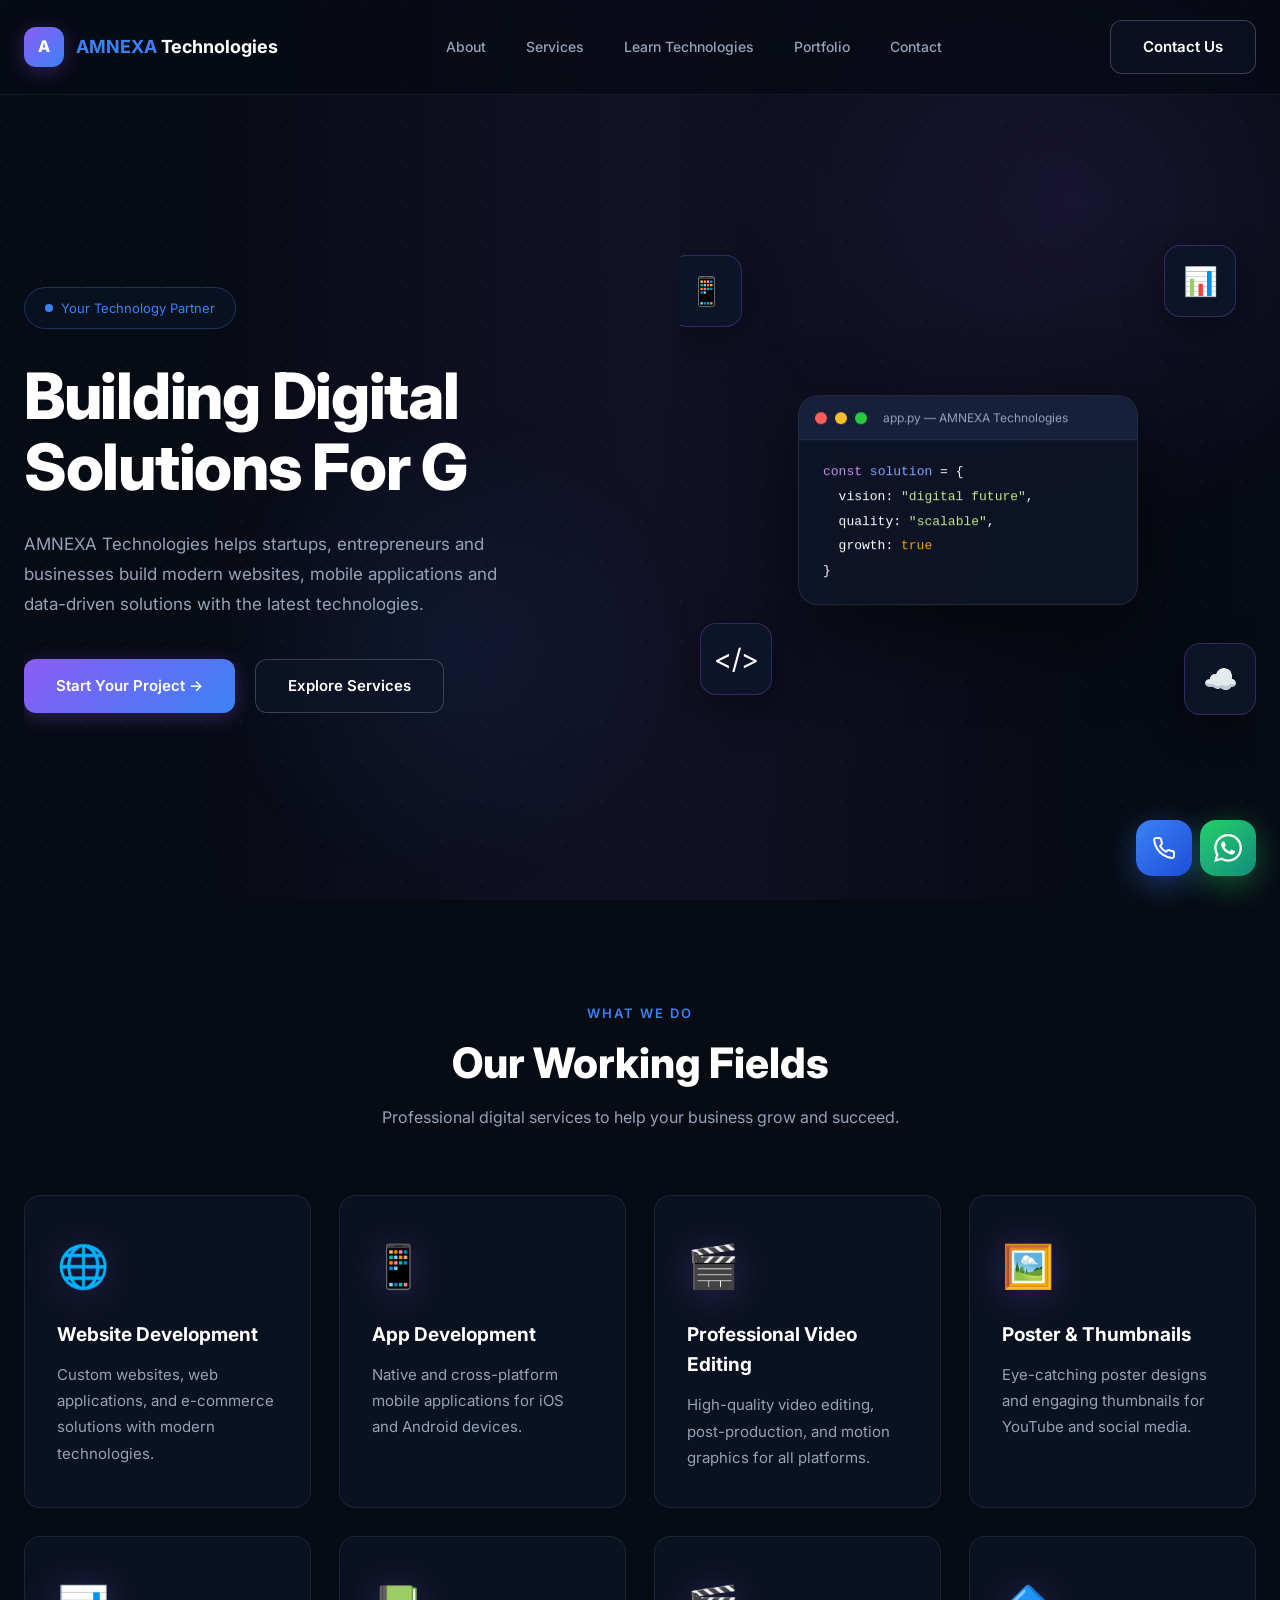
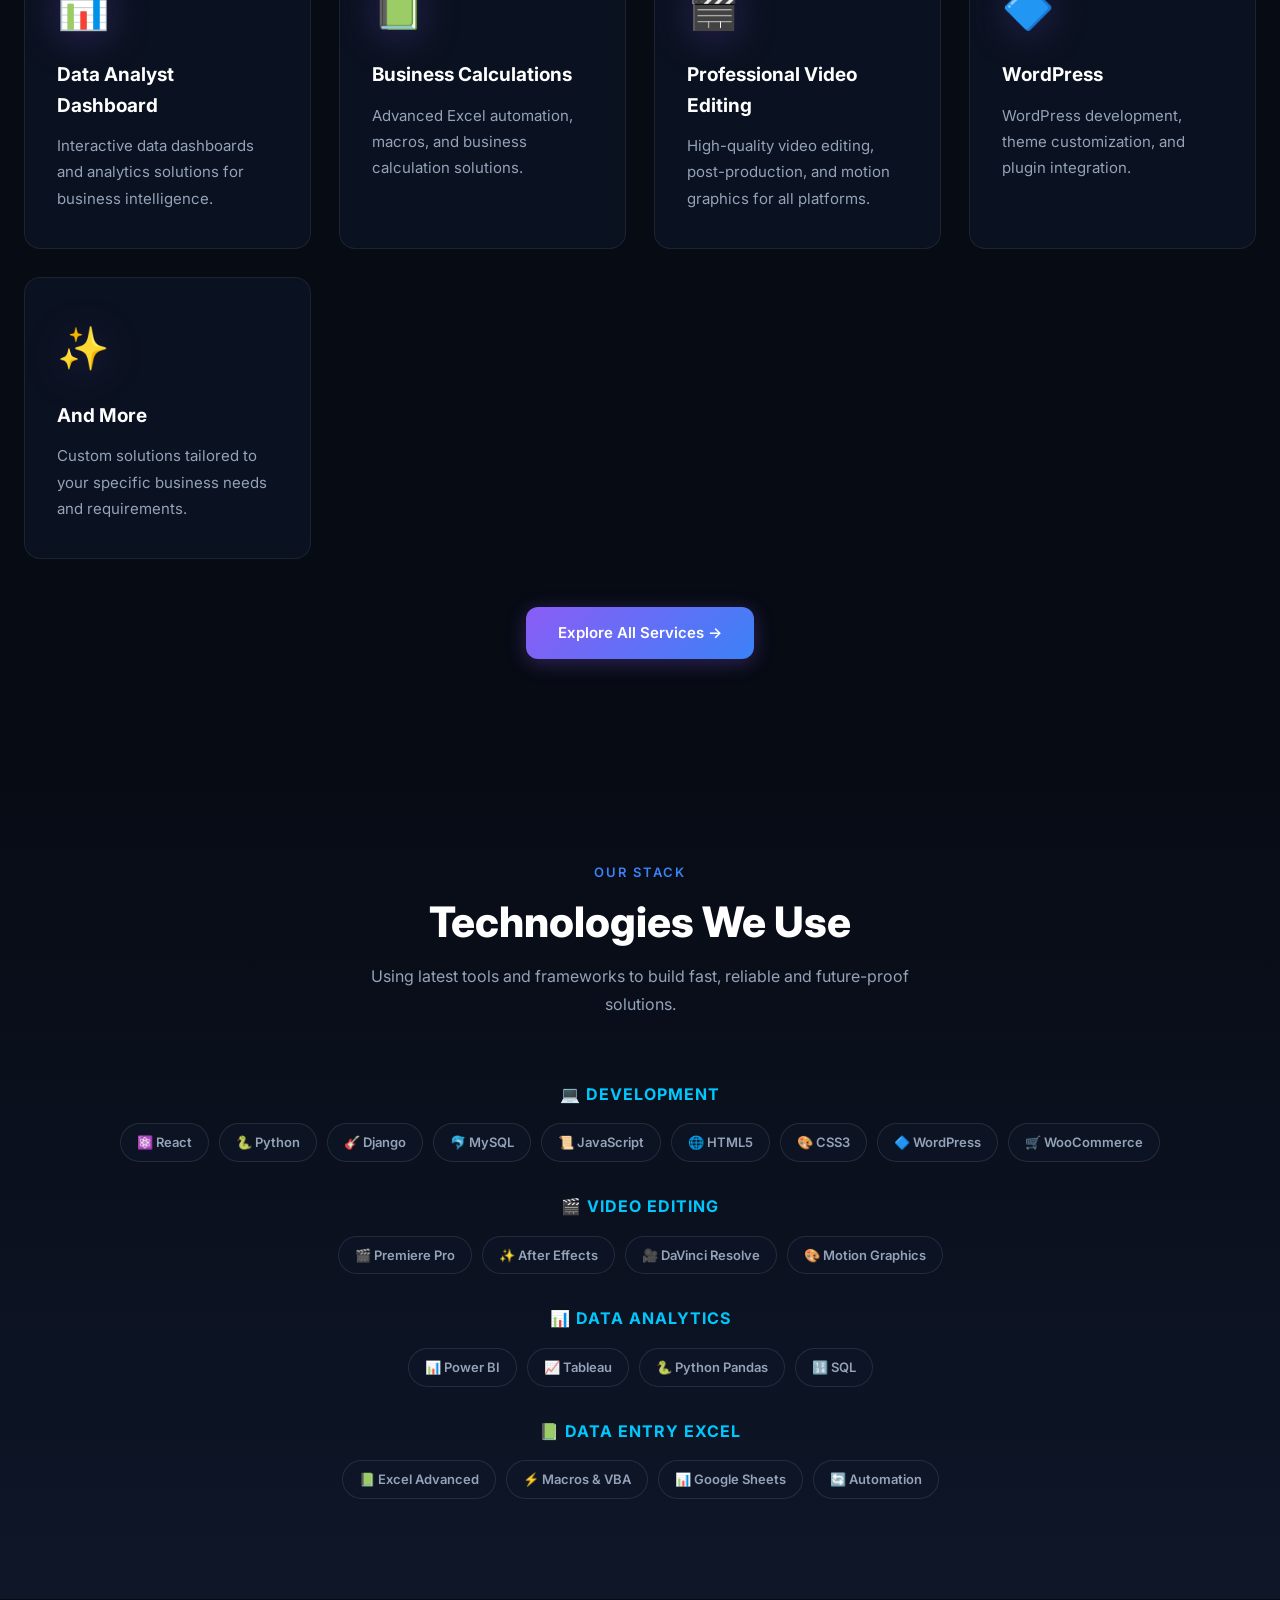
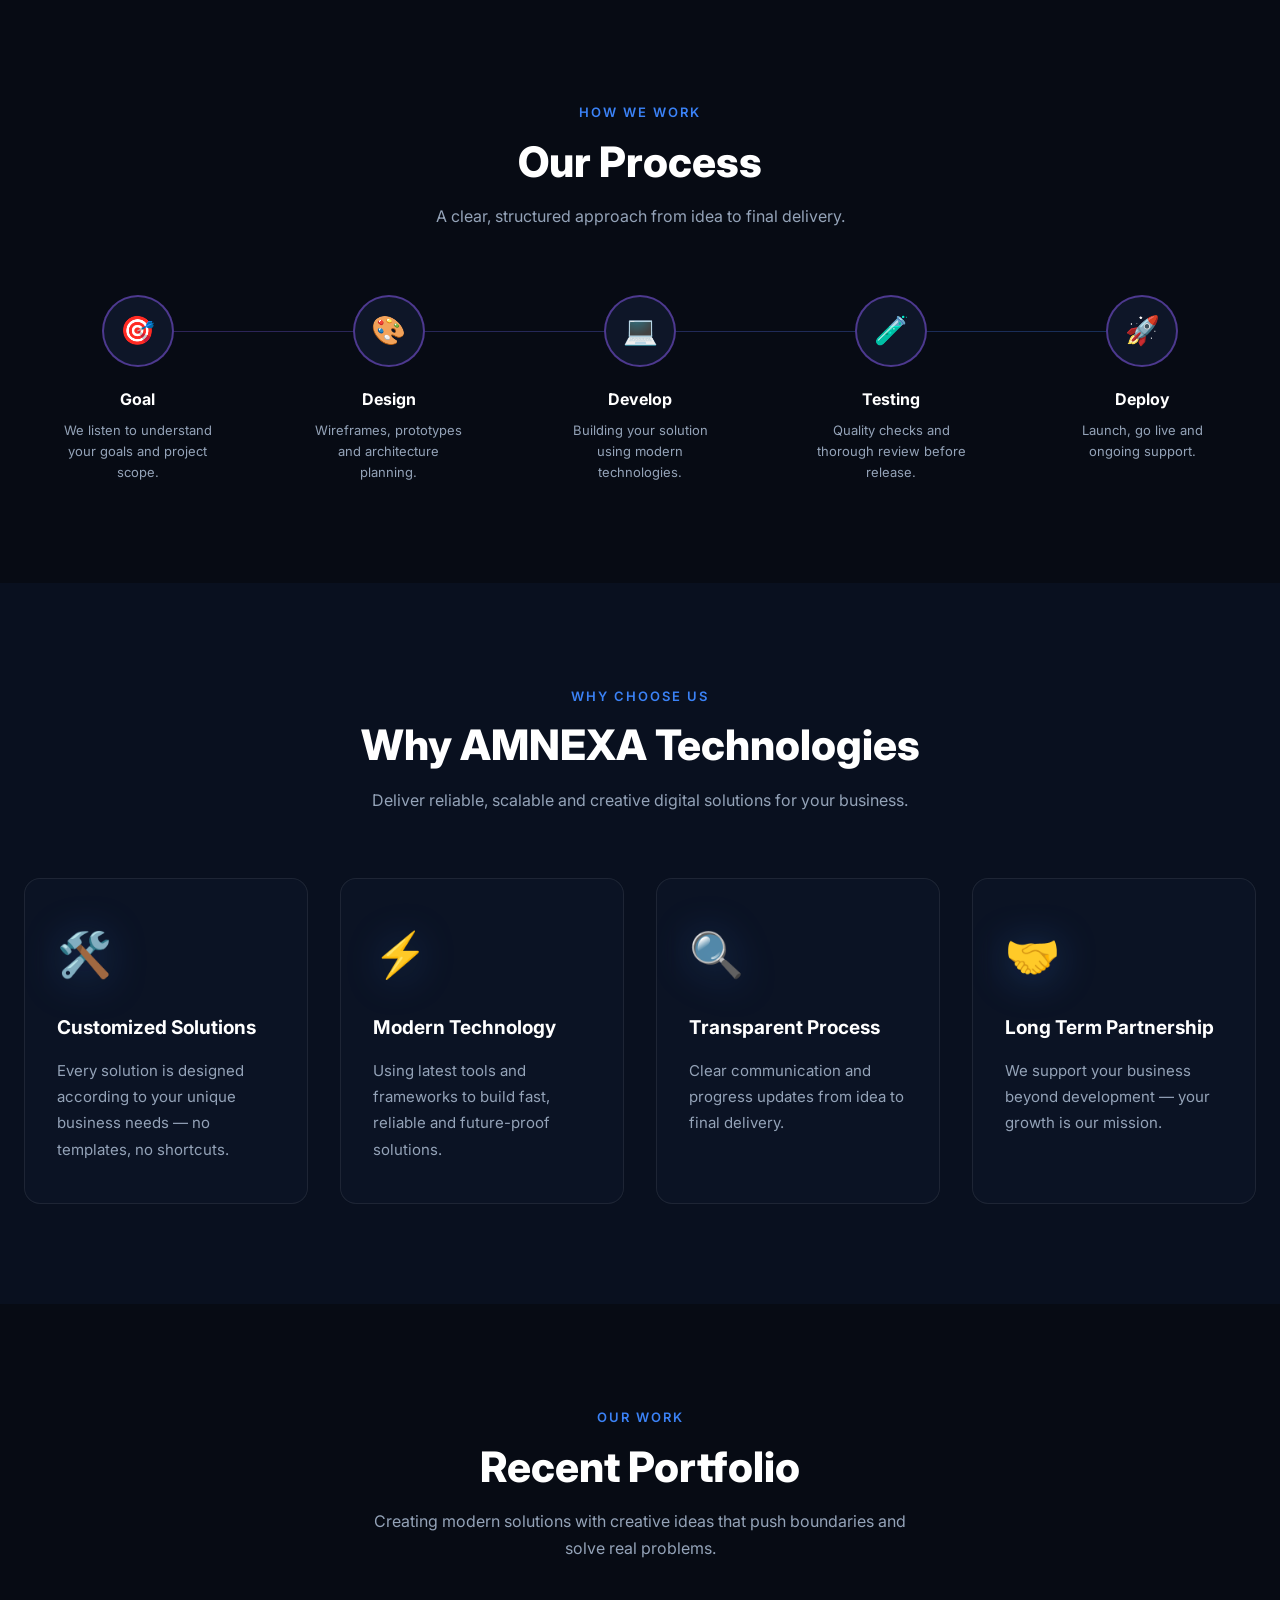
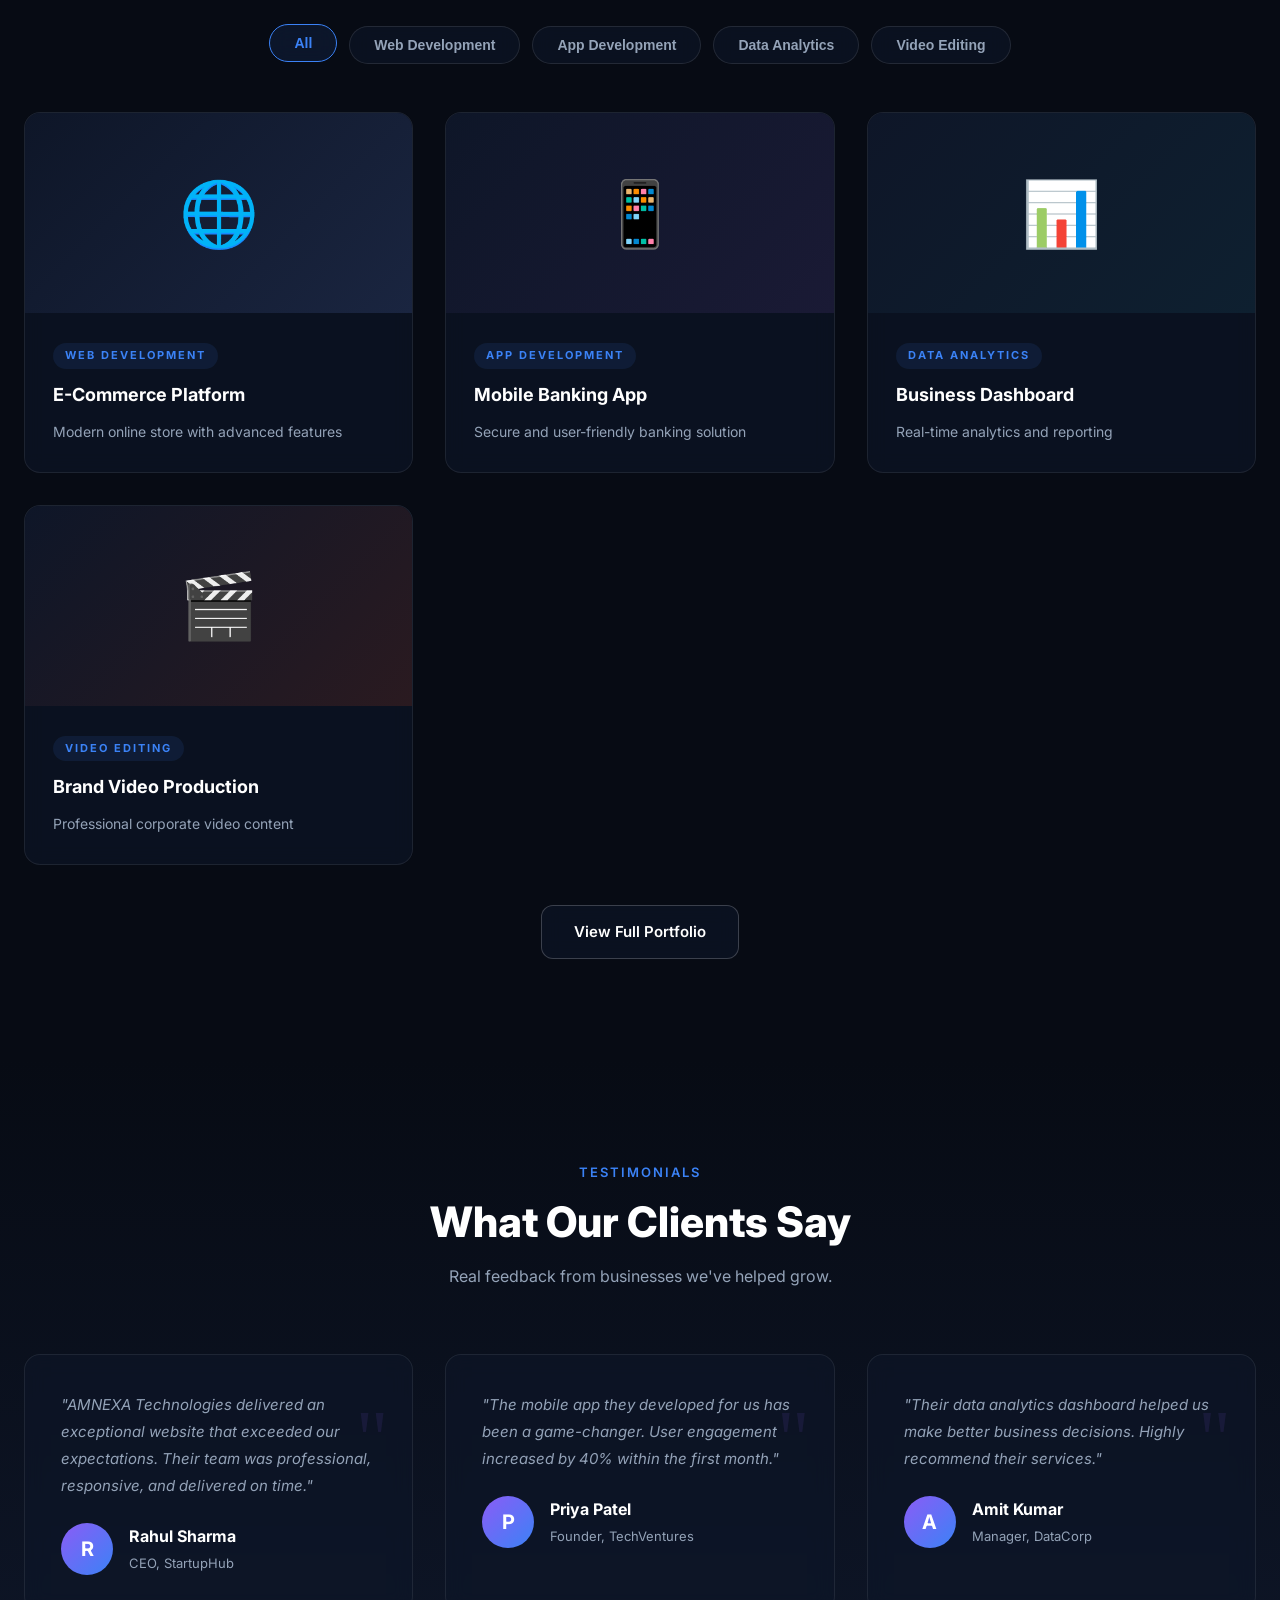
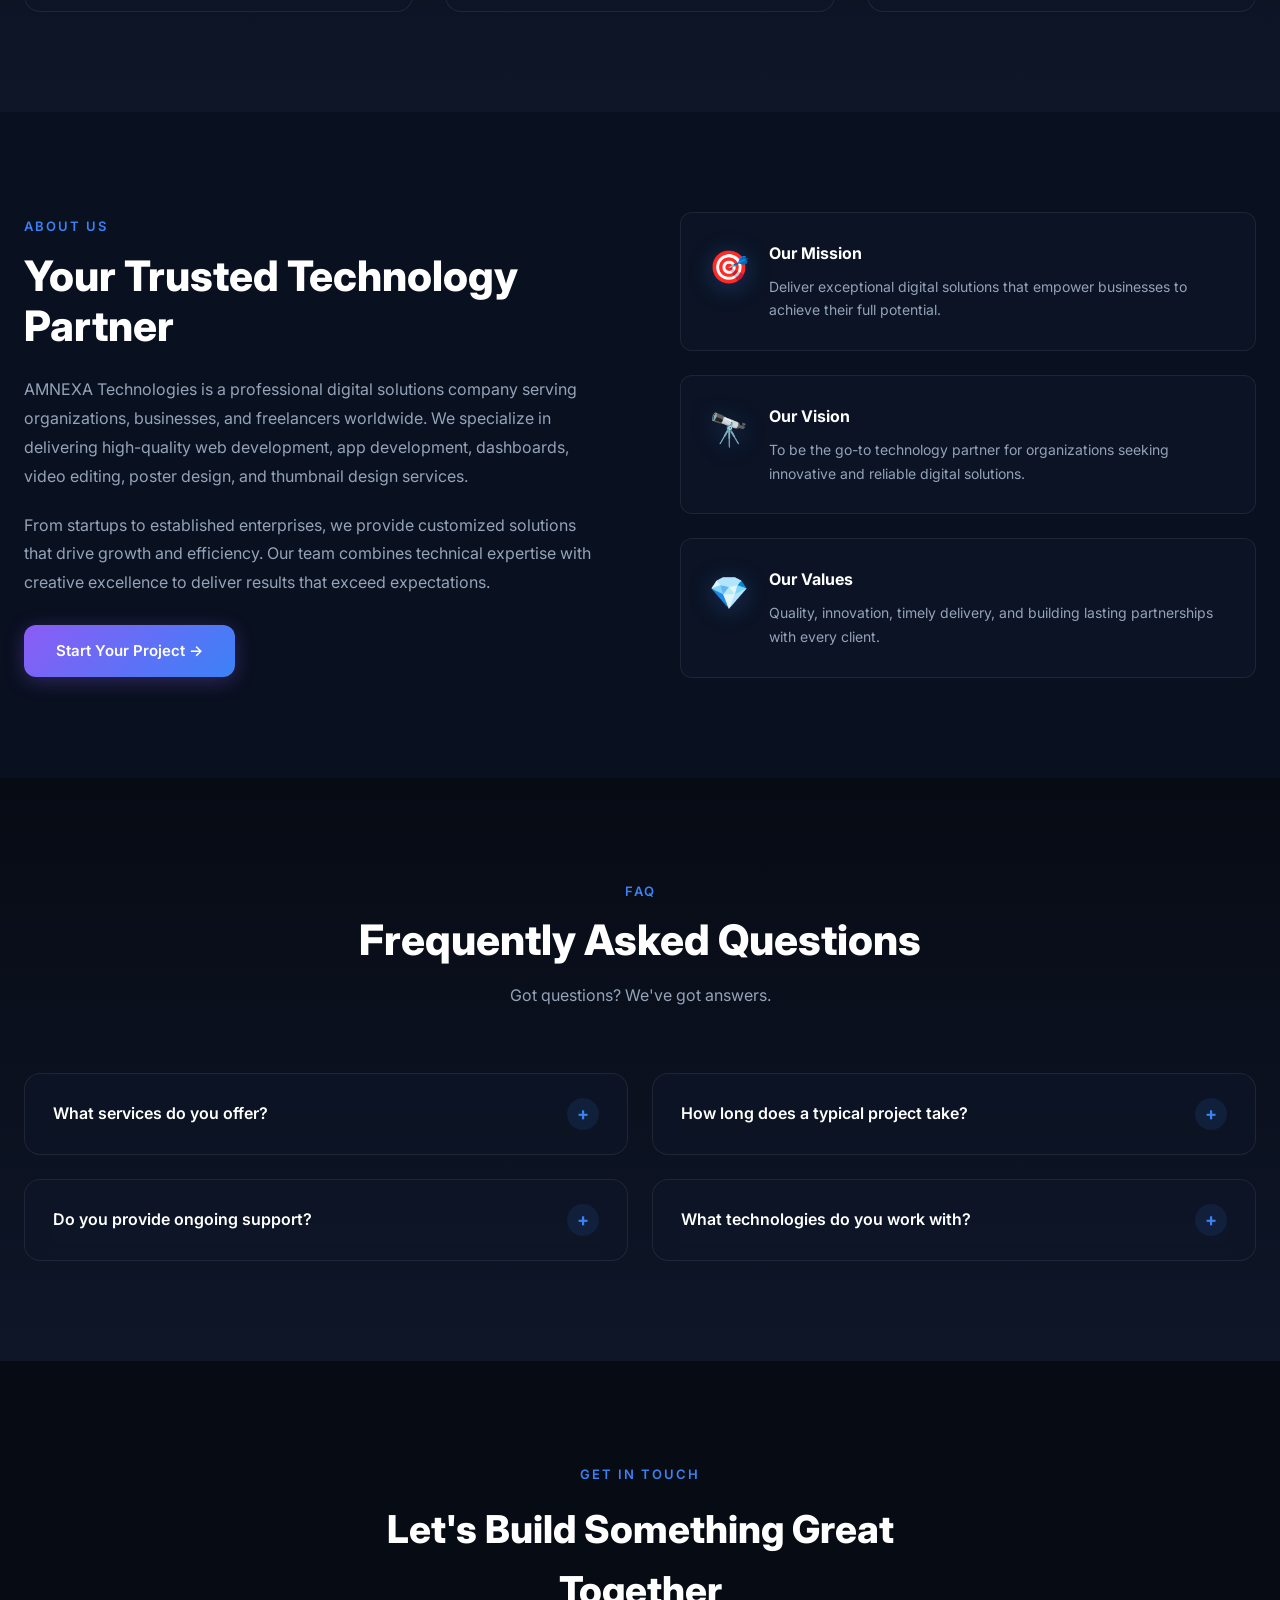
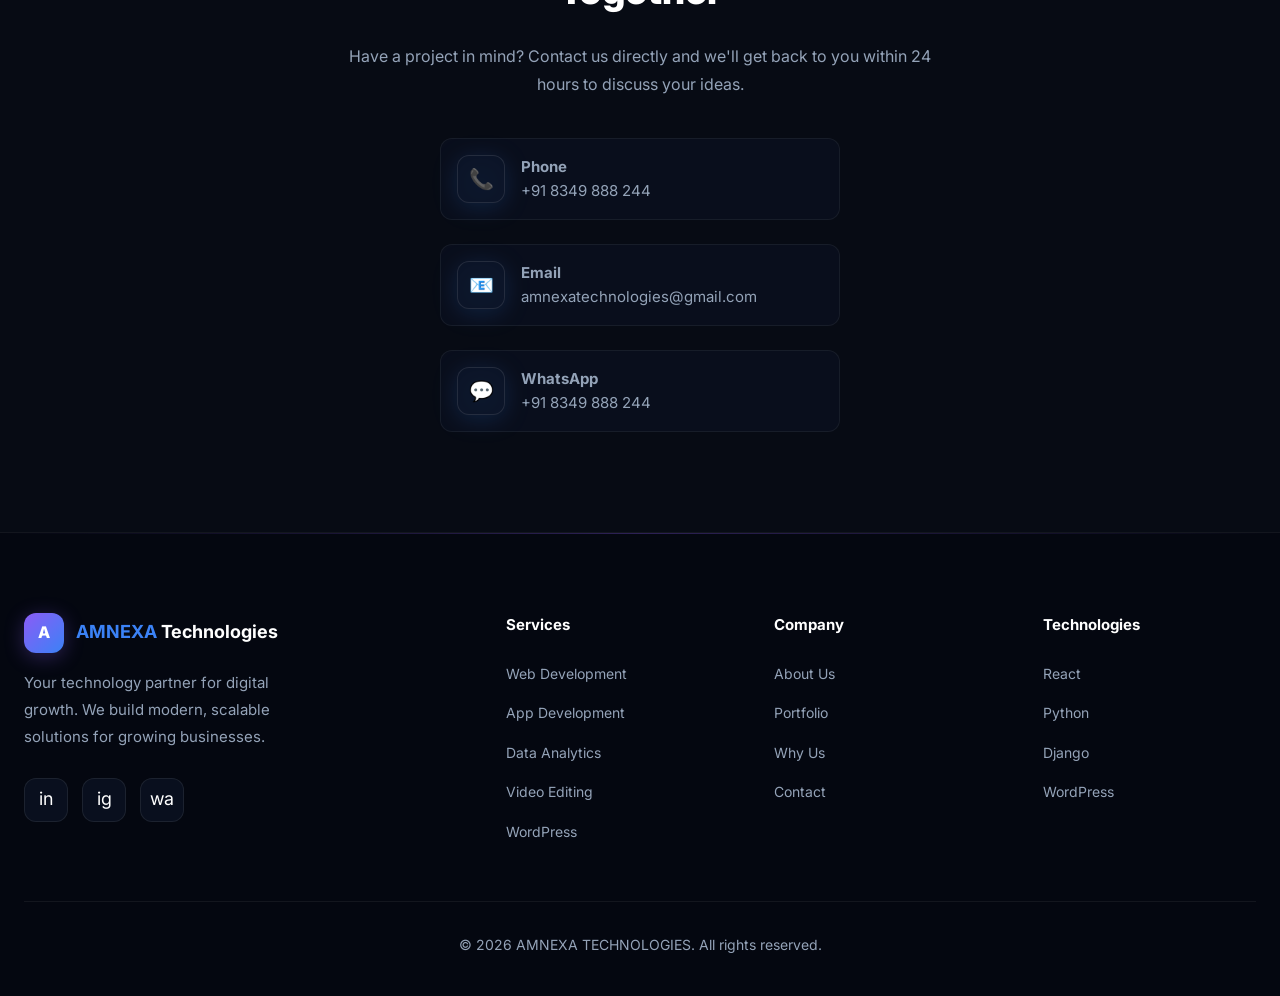
<file: index.html>
<!DOCTYPE html>
<html lang="en">
<head>
  <meta charset="UTF-8" />
  <meta name="viewport" content="width=device-width, initial-scale=1.0" />
  <title>AMNEXA Technologies - Your Digital Technology Partner</title>
  <meta name="description" content="AMNEXA Technologies — Your Digital Technology Partner. We build modern websites, mobile applications and data-driven solutions." />
  <meta name="keywords" content="web development, app development, Django, React, WordPress, video editing, data analytics, IT company, software development" />
  <meta name="robots" content="index, follow" />
  <meta name="author" content="AMNEXA Technologies" />
  <link rel="canonical" href="https://amnexatechnologies.in/" />

  <!-- Open Graph -->
  <meta property="og:title" content="AMNEXA Technologies - Your Digital Technology Partner" />
  <meta property="og:description" content="AMNEXA Technologies — Your Digital Technology Partner. We build modern websites, mobile applications and data-driven solutions." />
  <meta property="og:type" content="website" />
  <meta property="og:url" content="https://amnexatechnologies.in/" />
  <meta property="og:image" content="https://amnexatechnologies.in/static/img/og-image.jpg" />
  <meta property="og:site_name" content="AMNEXA Technologies" />

  <!-- Twitter Cards -->
  <meta name="twitter:card" content="summary_large_image" />
  <meta name="twitter:title" content="AMNEXA Technologies - Your Digital Technology Partner" />
  <meta name="twitter:description" content="AMNEXA Technologies — Your Digital Technology Partner. We build modern websites, mobile applications and data-driven solutions." />
  <meta name="twitter:image" content="https://amnexatechnologies.in/static/img/og-image.jpg" />

  <!-- JSON-LD Structured Data -->
  <script type="application/ld+json">
  {
    "@context": "https://schema.org",
    "@type": "Organization",
    "name": "AMNEXA Technologies",
    "url": "https://amnexatechnologies.in",
    "logo": "https://amnexatechnologies.in/static/img/logo.png",
    "description": "AMNEXA Technologies is a digital solutions provider specializing in web development, app development, video editing, poster design, and data analytics solutions.",
    "address": {
      "@type": "PostalAddress",
      "addressLocality": "Indore",
      "addressCountry": "IN"
    },
    "contactPoint": {
      "@type": "ContactPoint",
      "telephone": "+91-8349-888-244",
      "contactType": "customer service",
      "email": "amnexatechnologies@gmail.com"
    },
    "sameAs": [
      "https://wa.me/918349888244"
    ]
  }
  </script>

  <!-- Preconnect & Preload -->
  <link rel="preconnect" href="https://fonts.googleapis.com" />
  <link rel="preconnect" href="https://fonts.gstatic.com" crossorigin />
  <link rel="preconnect" href="https://unpkg.com" />
  <link rel="preload" href="https://fonts.googleapis.com/css2?family=Inter:wght@400;500;600;700;800&display=swap" as="style" />
  <link rel="preload" href="css/style.css" as="style" />
  <link rel="preload" href="js/main.js" as="script" />
  <link rel="preload" href="favicon.png" as="image" />

  <!-- Fonts -->
  <link href="https://fonts.googleapis.com/css2?family=Inter:wght@400;500;600;700;800&display=swap" rel="stylesheet" />

  <!-- AOS Animation CSS -->
  <link href="https://unpkg.com/aos@2.3.1/dist/aos.css" rel="stylesheet">

  <!-- Styles -->
  <link rel="stylesheet" href="css/style.css" />
  <link rel="icon" type="image/png" href="img/favicon.png" />
</head>
<body>

  <!-- Loading Screen -->
  <div id="loading-screen">
    <div class="loading-content">
      <div class="loading-logo">A</div>
      <div class="loading-spinner"></div>
    </div>
  </div>

  <!-- ===== NAVBAR ===== -->
  <nav class="navbar" id="navbar">
    <div class="container">
      <a href="index.html" class="navbar-logo">
        <div class="logo-icon">A</div>
        <div class="logo-text"><span>AMNEXA</span> Technologies</div>
      </a>
      <ul class="navbar-links">
        <li><a href="about.html">About</a></li>
        <li><a href="services.html">Services</a></li>
        <li><a href="classes.html">Learn Technologies</a></li>
        <li><a href="portfolio.html">Portfolio</a></li>
        <li><a href="contact.html">Contact</a></li>
      </ul>
      <a href="contact.html" class="btn btn-outline">Contact Us</a>
      <div class="hamburger" id="hamburger">
        <span></span><span></span><span></span>
      </div>
    </div>
    <div class="mobile-nav-overlay" id="mobileNavOverlay"></div>
    <div class="mobile-nav" id="mobileNav">
      <div class="mobile-nav-header">
        <div class="navbar-logo">
          <div class="logo-icon">A</div>
          <div class="logo-text"><span>AMNEXA</span> Technologies</div>
        </div>
        <div class="mobile-nav-close" onclick="closeMobileNav()">✕</div>
      </div>
      <a href="about.html" onclick="closeMobileNav()">About</a>
      <a href="services.html" onclick="closeMobileNav()">Services</a>
      <a href="classes.html" onclick="closeMobileNav()">Learn Technologies</a>
      <a href="portfolio.html" onclick="closeMobileNav()">Portfolio</a>
      <a href="contact.html" onclick="closeMobileNav()">Contact</a>
    </div>
  </nav>

  <!-- ===== HERO ===== -->
  <section id="hero">
    <div class="hero-bg">
      <div class="hero-glow2"></div>
    </div>
    <div class="container">
      <div class="hero-content">
        <!-- Left -->
        <div class="hero-left" data-aos="fade-right" data-aos-duration="1000">
          <div class="hero-badge">Your Technology Partner</div>
          <h1 class="hero-title">
            <span class="line1">Building Digital</span><br>
            <span class="line2">Solutions For</span><br>
            <span class="line3"><span id="typing-text">Growing Businesses</span></span>
          </h1>
          <p class="hero-desc">AMNEXA Technologies helps startups, entrepreneurs and businesses build modern websites, mobile applications and data-driven solutions with the latest technologies.</p>
          <div class="hero-actions">
            <a href="index.html#contact" class="btn btn-primary">Start Your Project →</a>
            <a href="services.html" class="btn btn-outline">Explore Services</a>
          </div>
        </div>
        <!-- Right: floating cards -->
        <div class="hero-visual" aria-hidden="true" data-aos="fade-left" data-aos-duration="1000">
          <div class="float-card top-left">📱</div>
          <div class="float-card top-right">📊</div>
          <div class="hero-code-card">
            <div class="code-topbar">
              <span class="dot dot-red"></span>
              <span class="dot dot-yellow"></span>
              <span class="dot dot-green"></span>
              <span style="margin-left:8px">app.py — AMNEXA Technologies</span>
            </div>
            <div class="code-body">
              <div><span class="code-keyword">const</span> <span class="code-var">solution</span> = {</div>
              <div>&nbsp;&nbsp;vision: <span class="code-string">"digital future"</span>,</div>
              <div>&nbsp;&nbsp;quality: <span class="code-string">"scalable"</span>,</div>
              <div>&nbsp;&nbsp;growth: <span class="code-bool">true</span></div>
              <div>}</div>
            </div>
          </div>
          <div class="float-card bot-left">&lt;/&gt;</div>
          <div class="float-card bot-right">☁️</div>
        </div>
      </div>
    </div>
  </section>

  <!-- ===== SERVICES ===== -->
  <section id="services" class="section">
    <div class="container">
      <div class="section-header" data-aos="fade-up">
        <span class="section-label">What We Do</span>
        <h2 class="section-title">Our <span class="gradient-text">Working Fields</span></h2>
        <p class="section-subtitle">Professional digital services to help your business grow and succeed.</p>
      </div>
      
      <div class="services-grid">
        <div class="service-card" data-aos="fade-up" data-aos-delay="100">
          <span class="service-icon" aria-hidden="true">🌐</span>
          <h3>Website Development</h3>
          <p>Custom websites, web applications, and e-commerce solutions with modern technologies.</p>
        </div>
        <div class="service-card" data-aos="fade-up" data-aos-delay="200">
          <span class="service-icon" aria-hidden="true">📱</span>
          <h3>App Development</h3>
          <p>Native and cross-platform mobile applications for iOS and Android devices.</p>
        </div>
        <div class="service-card" data-aos="fade-up" data-aos-delay="300">
          <span class="service-icon" aria-hidden="true">🎬</span>
          <h3>Professional Video Editing</h3>
          <p>High-quality video editing, post-production, and motion graphics for all platforms.</p>
        </div>
        <div class="service-card" data-aos="fade-up" data-aos-delay="400">
          <span class="service-icon" aria-hidden="true">🖼️</span>
          <h3>Poster & Thumbnails</h3>
          <p>Eye-catching poster designs and engaging thumbnails for YouTube and social media.</p>
        </div>
        <div class="service-card" data-aos="fade-up" data-aos-delay="500">
          <span class="service-icon" aria-hidden="true">📊</span>
          <h3>Data Analyst Dashboard</h3>
          <p>Interactive data dashboards and analytics solutions for business intelligence.</p>
        </div>
        <div class="service-card" data-aos="fade-up" data-aos-delay="600">
          <span class="service-icon" aria-hidden="true">📗</span>
          <h3>Business Calculations</h3>
          <p>Advanced Excel automation, macros, and business calculation solutions.</p>
        </div>
        <div class="service-card" data-aos="fade-up" data-aos-delay="700">
          <span class="service-icon" aria-hidden="true">🎬</span>
          <h3>Professional Video Editing</h3>
          <p>High-quality video editing, post-production, and motion graphics for all platforms.</p>
        </div>
        <div class="service-card" data-aos="fade-up" data-aos-delay="800">
          <span class="service-icon" aria-hidden="true">🔷</span>
          <h3>WordPress</h3>
          <p>WordPress development, theme customization, and plugin integration.</p>
        </div>
        <div class="service-card" data-aos="fade-up" data-aos-delay="900">
          <span class="service-icon" aria-hidden="true">✨</span>
          <h3>And More</h3>
          <p>Custom solutions tailored to your specific business needs and requirements.</p>
        </div>
      </div>
      
      <div style="text-align:center;margin-top:48px" data-aos="fade-up">
        <a href="services.html" class="btn btn-primary">Explore All Services →</a>
      </div>
    </div>
  </section>

  <!-- ===== TECHNOLOGIES ===== -->
  <section id="technologies" class="section" style="background:linear-gradient(180deg,#070b14 0%,#0e1628 100%);">
    <div class="container">
      <div class="section-header" data-aos="fade-up">
        <span class="section-label">Our Stack</span>
        <h2 class="section-title">Technologies We <span class="gradient-text">Use</span></h2>
        <p class="section-subtitle">Using latest tools and frameworks to build fast, reliable and future-proof solutions.</p>
      </div>
      
      <!-- Development -->
      <div style="margin-bottom:32px;" data-aos="fade-up">
        <h3 style="font-size:16px;font-weight:700;margin-bottom:16px;color:#00c8ff;text-transform:uppercase;letter-spacing:1px;text-align:center;">💻 Development</h3>
        <div style="display:flex;flex-wrap:wrap;gap:10px;justify-content:center;">
          <span class="tech-badge">⚛️ React</span>
          <span class="tech-badge">🐍 Python</span>
          <span class="tech-badge">🎸 Django</span>
          <span class="tech-badge">🐬 MySQL</span>
          <span class="tech-badge">📜 JavaScript</span>
          <span class="tech-badge">🌐 HTML5</span>
          <span class="tech-badge">🎨 CSS3</span>
          <span class="tech-badge">🔷 WordPress</span>
          <span class="tech-badge">🛒 WooCommerce</span>
        </div>
      </div>
      
      <!-- Video Editing -->
      <div style="margin-bottom:32px;" data-aos="fade-up">
        <h3 style="font-size:16px;font-weight:700;margin-bottom:16px;color:#00c8ff;text-transform:uppercase;letter-spacing:1px;text-align:center;">🎬 Video Editing</h3>
        <div style="display:flex;flex-wrap:wrap;gap:10px;justify-content:center;">
          <span class="tech-badge">🎬 Premiere Pro</span>
          <span class="tech-badge">✨ After Effects</span>
          <span class="tech-badge">🎥 DaVinci Resolve</span>
          <span class="tech-badge">🎨 Motion Graphics</span>
        </div>
      </div>
      
      <!-- Data Analytics -->
      <div style="margin-bottom:32px;" data-aos="fade-up">
        <h3 style="font-size:16px;font-weight:700;margin-bottom:16px;color:#00c8ff;text-transform:uppercase;letter-spacing:1px;text-align:center;">📊 Data Analytics</h3>
        <div style="display:flex;flex-wrap:wrap;gap:10px;justify-content:center;">
          <span class="tech-badge">📊 Power BI</span>
          <span class="tech-badge">📈 Tableau</span>
          <span class="tech-badge">🐍 Python Pandas</span>
          <span class="tech-badge">🔢 SQL</span>
        </div>
      </div>
      
      <!-- Data Entry Excel -->
      <div data-aos="fade-up">
        <h3 style="font-size:16px;font-weight:700;margin-bottom:16px;color:#00c8ff;text-transform:uppercase;letter-spacing:1px;text-align:center;">📗 Data Entry Excel</h3>
        <div style="display:flex;flex-wrap:wrap;gap:10px;justify-content:center;">
          <span class="tech-badge">📗 Excel Advanced</span>
          <span class="tech-badge">⚡ Macros & VBA</span>
          <span class="tech-badge">📊 Google Sheets</span>
          <span class="tech-badge">🔄 Automation</span>
        </div>
      </div>
    </div>
  </section>

  <!-- ===== PROCESS ===== -->
  <section id="process" class="section">
    <div class="container">
      <div class="section-header" data-aos="fade-up">
        <span class="section-label">How We Work</span>
        <h2 class="section-title">Our <span class="gradient-text">Process</span></h2>
        <p class="section-subtitle">A clear, structured approach from idea to final delivery.</p>
      </div>
      <div class="process-steps">
        <div class="process-step" data-aos="fade-up" data-aos-delay="100">
          <div class="step-circle">🎯</div>
          <h3>Goal</h3>
          <p>We listen to understand your goals and project scope.</p>
        </div>
        <div class="process-step" data-aos="fade-up" data-aos-delay="200">
          <div class="step-circle">🎨</div>
          <h3>Design</h3>
          <p>Wireframes, prototypes and architecture planning.</p>
        </div>
        <div class="process-step" data-aos="fade-up" data-aos-delay="300">
          <div class="step-circle">💻</div>
          <h3>Develop</h3>
          <p>Building your solution using modern technologies.</p>
        </div>
        <div class="process-step" data-aos="fade-up" data-aos-delay="400">
          <div class="step-circle">🧪</div>
          <h3>Testing</h3>
          <p>Quality checks and thorough review before release.</p>
        </div>
        <div class="process-step" data-aos="fade-up" data-aos-delay="500">
          <div class="step-circle">🚀</div>
          <h3>Deploy</h3>
          <p>Launch, go live and ongoing support.</p>
        </div>
      </div>
    </div>
  </section>

  <!-- ===== WHY US ===== -->
  <section id="why-us" class="section">
    <div class="container">
      <div class="section-header" data-aos="fade-up">
        <span class="section-label">Why Choose Us</span>
        <h2 class="section-title">Why <span class="gradient-text">AMNEXA Technologies</span></h2>
        <p class="section-subtitle">Deliver reliable, scalable and creative digital solutions for your business.</p>
      </div>
      <div class="why-grid">
        <div class="why-card" data-aos="fade-up" data-aos-delay="100">
          <span class="why-icon">🛠️</span>
          <h3>Customized Solutions</h3>
          <p>Every solution is designed according to your unique business needs — no templates, no shortcuts.</p>
        </div>
        <div class="why-card" data-aos="fade-up" data-aos-delay="200">
          <span class="why-icon">⚡</span>
          <h3>Modern Technology</h3>
          <p>Using latest tools and frameworks to build fast, reliable and future-proof solutions.</p>
        </div>
        <div class="why-card" data-aos="fade-up" data-aos-delay="300">
          <span class="why-icon">🔍</span>
          <h3>Transparent Process</h3>
          <p>Clear communication and progress updates from idea to final delivery.</p>
        </div>
        <div class="why-card" data-aos="fade-up" data-aos-delay="400">
          <span class="why-icon">🤝</span>
          <h3>Long Term Partnership</h3>
          <p>We support your business beyond development — your growth is our mission.</p>
        </div>
      </div>
    </div>
  </section>

  <!-- ===== PORTFOLIO ===== -->
  <section id="portfolio" class="section">
    <div class="container">
      <div class="section-header" data-aos="fade-up">
        <span class="section-label">Our Work</span>
        <h2 class="section-title">Recent <span class="gradient-text">Portfolio</span></h2>
        <p class="section-subtitle">Creating modern solutions with creative ideas that push boundaries and solve real problems.</p>
      </div>
      
      <div class="portfolio-filters" data-aos="fade-up">
        <button class="filter-btn active" data-filter="all">All</button>
        <button class="filter-btn" data-filter="web">Web Development</button>
        <button class="filter-btn" data-filter="app">App Development</button>
        <button class="filter-btn" data-filter="data">Data Analytics</button>
        <button class="filter-btn" data-filter="video">Video Editing</button>
      </div>
      
      <div class="portfolio-grid">
        <a href="portfolio.html" class="portfolio-card" data-category="web" data-aos="fade-up">
          <div class="portfolio-thumb web">🌐</div>
          <div class="portfolio-info">
            <span class="portfolio-tag">Web Development</span>
            <h3>E-Commerce Platform</h3>
            <p>Modern online store with advanced features</p>
          </div>
        </a>
        <a href="portfolio.html" class="portfolio-card" data-category="app" data-aos="fade-up">
          <div class="portfolio-thumb app">📱</div>
          <div class="portfolio-info">
            <span class="portfolio-tag">App Development</span>
            <h3>Mobile Banking App</h3>
            <p>Secure and user-friendly banking solution</p>
          </div>
        </a>
        <a href="portfolio.html" class="portfolio-card" data-category="data" data-aos="fade-up">
          <div class="portfolio-thumb data">📊</div>
          <div class="portfolio-info">
            <span class="portfolio-tag">Data Analytics</span>
            <h3>Business Dashboard</h3>
            <p>Real-time analytics and reporting</p>
          </div>
        </a>
        <a href="portfolio.html" class="portfolio-card" data-category="video" data-aos="fade-up">
          <div class="portfolio-thumb video">🎬</div>
          <div class="portfolio-info">
            <span class="portfolio-tag">Video Editing</span>
            <h3>Brand Video Production</h3>
            <p>Professional corporate video content</p>
          </div>
        </a>
      </div>
      <div style="text-align:center;margin-top:40px" data-aos="fade-up">
        <a href="portfolio.html" class="btn btn-outline">View Full Portfolio</a>
      </div>
    </div>
  </section>

  <!-- ===== TESTIMONIALS ===== -->
  <section id="testimonials" class="section" style="background: linear-gradient(180deg, #070b14 0%, #0e1628 100%);">
    <div class="container">
      <div class="section-header" data-aos="fade-up">
        <span class="section-label">Testimonials</span>
        <h2 class="section-title">What Our <span class="gradient-text">Clients Say</span></h2>
        <p class="section-subtitle">Real feedback from businesses we've helped grow.</p>
      </div>
      <div class="testimonials-grid">
        <div class="testimonial-card" data-aos="fade-up" data-aos-delay="100">
          <p class="testimonial-text">"AMNEXA Technologies delivered an exceptional website that exceeded our expectations. Their team was professional, responsive, and delivered on time."</p>
          <div class="testimonial-author">
            <div class="testimonial-avatar">R</div>
            <div class="testimonial-info">
              <h4>Rahul Sharma</h4>
              <p>CEO, StartupHub</p>
            </div>
          </div>
        </div>
        <div class="testimonial-card" data-aos="fade-up" data-aos-delay="200">
          <p class="testimonial-text">"The mobile app they developed for us has been a game-changer. User engagement increased by 40% within the first month."</p>
          <div class="testimonial-author">
            <div class="testimonial-avatar">P</div>
            <div class="testimonial-info">
              <h4>Priya Patel</h4>
              <p>Founder, TechVentures</p>
            </div>
          </div>
        </div>
        <div class="testimonial-card" data-aos="fade-up" data-aos-delay="300">
          <p class="testimonial-text">"Their data analytics dashboard helped us make better business decisions. Highly recommend their services."</p>
          <div class="testimonial-author">
            <div class="testimonial-avatar">A</div>
            <div class="testimonial-info">
              <h4>Amit Kumar</h4>
              <p>Manager, DataCorp</p>
            </div>
          </div>
        </div>
      </div>
    </div>
  </section>

  <!-- ===== ABOUT ===== -->
  <section id="about" class="section">
    <div class="container">
      <div class="about-grid">
        <div class="about-text" data-aos="fade-right">
          <span class="section-label">About Us</span>
          <h2>Your Trusted <span class="gradient-text">Technology Partner</span></h2>
          <p>AMNEXA Technologies is a professional digital solutions company serving organizations, businesses, and freelancers worldwide. We specialize in delivering high-quality web development, app development, dashboards, video editing, poster design, and thumbnail design services.</p>
          <p>From startups to established enterprises, we provide customized solutions that drive growth and efficiency. Our team combines technical expertise with creative excellence to deliver results that exceed expectations.</p>
          <div style="margin-top:28px">
            <a href="index.html#contact" class="btn btn-primary">Start Your Project →</a>
          </div>
        </div>
        <div class="about-cards" data-aos="fade-left">
          <div class="about-card">
            <span class="about-card-icon">🎯</span>
            <div>
              <h4>Our Mission</h4>
              <p>Deliver exceptional digital solutions that empower businesses to achieve their full potential.</p>
            </div>
          </div>
          <div class="about-card">
            <span class="about-card-icon">🔭</span>
            <div>
              <h4>Our Vision</h4>
              <p>To be the go-to technology partner for organizations seeking innovative and reliable digital solutions.</p>
            </div>
          </div>
          <div class="about-card">
            <span class="about-card-icon">💎</span>
            <div>
              <h4>Our Values</h4>
              <p>Quality, innovation, timely delivery, and building lasting partnerships with every client.</p>
            </div>
          </div>
        </div>
      </div>
    </div>
  </section>

  <!-- ===== FAQ ===== -->
  <section id="faq" class="section" style="background: linear-gradient(180deg, #070b14 0%, #0e1628 100%);">
    <div class="container">
      <div class="section-header" data-aos="fade-up">
        <span class="section-label">FAQ</span>
        <h2 class="section-title">Frequently Asked <span class="gradient-text">Questions</span></h2>
        <p class="section-subtitle">Got questions? We've got answers.</p>
      </div>
      <div class="faq-grid" data-aos="fade-up">
        <div class="faq-item">
          <div class="faq-question">
            What services do you offer?
            <span class="faq-toggle">+</span>
          </div>
          <div class="faq-answer">
            <p>We offer web development, app development, video editing, poster design, data analytics, WordPress development, and custom software solutions.</p>
          </div>
        </div>
        <div class="faq-item">
          <div class="faq-question">
            How long does a typical project take?
            <span class="faq-toggle">+</span>
          </div>
          <div class="faq-answer">
            <p>Project timelines vary based on complexity. A simple website may take 2-4 weeks, while complex applications can take 8-12 weeks or more.</p>
          </div>
        </div>
        <div class="faq-item">
          <div class="faq-question">
            Do you provide ongoing support?
            <span class="faq-toggle">+</span>
          </div>
          <div class="faq-answer">
            <p>Yes, we provide ongoing maintenance and support services to ensure your digital solutions continue to perform optimally.</p>
          </div>
        </div>
        <div class="faq-item">
          <div class="faq-question">
            What technologies do you work with?
            <span class="faq-toggle">+</span>
          </div>
          <div class="faq-answer">
            <p>We work with React, Python, Django, WordPress, WooCommerce, MySQL, JavaScript, HTML5, CSS3, and many other modern technologies.</p>
          </div>
        </div>
      </div>
    </div>
  </section>

  <!-- ===== CONTACT ===== -->
  <section id="contact" class="section">
    <div class="container">
      <div class="contact-wrapper">
        <div class="contact-info" data-aos="fade-right">
          <span class="section-label">Get In Touch</span>
          <h2>Let's Build Something <span class="gradient-text">Great Together</span></h2>
          <p>Have a project in mind? Contact us directly and we'll get back to you within 24 hours to discuss your ideas.</p>
          <div class="contact-items">
            <a href="tel:+918349888244" class="contact-item">
              <div class="contact-item-icon">📞</div>
              <div>
                <strong>Phone</strong>
                <div>+91 8349 888 244</div>
              </div>
            </a>
            <a href="mailto:amnexatechnologies@gmail.com" class="contact-item">
              <div class="contact-item-icon">📧</div>
              <div>
                <strong>Email</strong>
                <div>amnexatechnologies@gmail.com</div>
              </div>
            </a>
            <a href="https://wa.me/918349888244" target="_blank" rel="noopener" class="contact-item">
              <div class="contact-item-icon">💬</div>
              <div>
                <strong>WhatsApp</strong>
                <div>+91 8349 888 244</div>
              </div>
            </a>
          </div>
        </div>
      </div>
    </div>
  </section>

  <!-- ===== FOOTER ===== -->
  <footer>
    <div class="container">
      <div class="footer-grid">
        <div class="footer-brand">
          <div class="navbar-logo">
            <div class="logo-icon">A</div>
            <div class="logo-text"><span>AMNEXA</span> Technologies</div>
          </div>
          <p>Your technology partner for digital growth. We build modern, scalable solutions for growing businesses.</p>
          <div class="footer-socials">
            <a href="#" class="social-btn" aria-label="LinkedIn">in</a>
            <a href="#" class="social-btn" aria-label="Instagram">ig</a>
            <a href="https://wa.me/918349888244" class="social-btn" aria-label="WhatsApp">wa</a>
          </div>
        </div>
        <div class="footer-col">
          <h4>Services</h4>
          <ul>
            <li><a href="services.html">Web Development</a></li>
            <li><a href="services.html">App Development</a></li>
            <li><a href="services.html">Data Analytics</a></li>
            <li><a href="services.html">Video Editing</a></li>
            <li><a href="services.html">WordPress</a></li>
          </ul>
        </div>
        <div class="footer-col">
          <h4>Company</h4>
          <ul>
            <li><a href="index.html#about">About Us</a></li>
            <li><a href="portfolio.html">Portfolio</a></li>
            <li><a href="index.html#why-us">Why Us</a></li>
            <li><a href="index.html#contact">Contact</a></li>
          </ul>
        </div>
        <div class="footer-col">
          <h4>Technologies</h4>
          <ul>
            <li><a href="index.html#technologies">React</a></li>
            <li><a href="index.html#technologies">Python</a></li>
            <li><a href="index.html#technologies">Django</a></li>
            <li><a href="index.html#technologies">WordPress</a></li>
          </ul>
        </div>
      </div>
      <div class="footer-bottom">
        <p>&copy; 2026 AMNEXA TECHNOLOGIES. All rights reserved.</p>
      </div>
    </div>
  </footer>

  <!-- Floating Buttons -->
  <a href="https://wa.me/918349888244" class="whatsapp-btn" target="_blank" rel="noopener" aria-label="Chat on WhatsApp">
    <svg xmlns="http://www.w3.org/2000/svg" width="28" height="28" viewBox="0 0 24 24" fill="white">
      <path d="M17.472 14.382c-.297-.149-1.758-.867-2.03-.967-.273-.099-.471-.148-.67.15-.197.297-.767.966-.94 1.164-.173.199-.347.223-.644.075-.297-.15-1.255-.463-2.39-1.475-.883-.788-1.48-1.761-1.653-2.059-.173-.297-.018-.458.13-.606.134-.133.298-.347.446-.52.149-.174.198-.298.298-.497.099-.198.05-.371-.025-.52-.075-.149-.669-1.612-.916-2.207-.242-.579-.487-.5-.669-.51-.173-.008-.371-.01-.57-.01-.198 0-.52.074-.792.372-.272.297-1.04 1.016-1.04 2.479 0 1.462 1.065 2.875 1.213 3.074.149.198 2.096 3.2 5.077 4.487.709.306 1.262.489 1.694.625.712.227 1.36.195 1.871.118.571-.085 1.758-.719 2.006-1.413.248-.694.248-1.289.173-1.413-.074-.124-.272-.198-.57-.347m-5.421 7.403h-.004a9.87 9.87 0 01-5.031-1.378l-.361-.214-3.741.982.998-3.648-.235-.374a9.86 9.86 0 01-1.51-5.26c.001-5.45 4.436-9.884 9.888-9.884 2.64 0 5.122 1.03 6.988 2.898a9.825 9.825 0 012.893 6.994c-.003 5.45-4.437 9.884-9.885 9.884m8.413-18.297A11.815 11.815 0 0012.05 0C5.495 0 .16 5.335.157 11.892c0 2.096.547 4.142 1.588 5.945L.057 24l6.305-1.654a11.882 11.882 0 005.683 1.448h.005c6.554 0 11.89-5.335 11.893-11.893a11.821 11.821 0 00-3.48-8.413z"/>
    </svg>
  </a>
  <a href="tel:+918349888244" class="call-btn" aria-label="Call Us">
    <svg xmlns="http://www.w3.org/2000/svg" width="24" height="24" viewBox="0 0 24 24" fill="none" stroke="white" stroke-width="2" stroke-linecap="round" stroke-linejoin="round">
      <path d="M22 16.92v3a2 2 0 0 1-2.18 2 19.79 19.79 0 0 1-8.63-3.07 19.5 19.5 0 0 1-6-6 19.79 19.79 0 0 1-3.07-8.67A2 2 0 0 1 4.11 2h3a2 2 0 0 1 2 1.72 12.84 12.84 0 0 0 .7 2.81 2 2 0 0 1-.45 2.11L8.09 9.91a16 16 0 0 0 6 6l1.27-1.27a2 2 0 0 1 2.11-.45 12.84 12.84 0 0 0 2.81.7A2 2 0 0 1 22 16.92z"/>
    </svg>
  </a>
  <button class="back-to-top" id="backToTop" aria-label="Back to Top">
    <svg xmlns="http://www.w3.org/2000/svg" width="24" height="24" viewBox="0 0 24 24" fill="none" stroke="white" stroke-width="2" stroke-linecap="round" stroke-linejoin="round">
      <path d="M18 15l-6-6-6 6"/>
    </svg>
  </button>

  <!-- Scripts -->
  <script src="https://unpkg.com/aos@2.3.1/dist/aos.js"></script>
  <script src="js/main.js"></script>
  <script>
    // Initialize AOS
    AOS.init({
      duration: 800,
      easing: 'ease-in-out',
      once: true,
      offset: 100
    });
  </script>
</body>
</html>
</file>
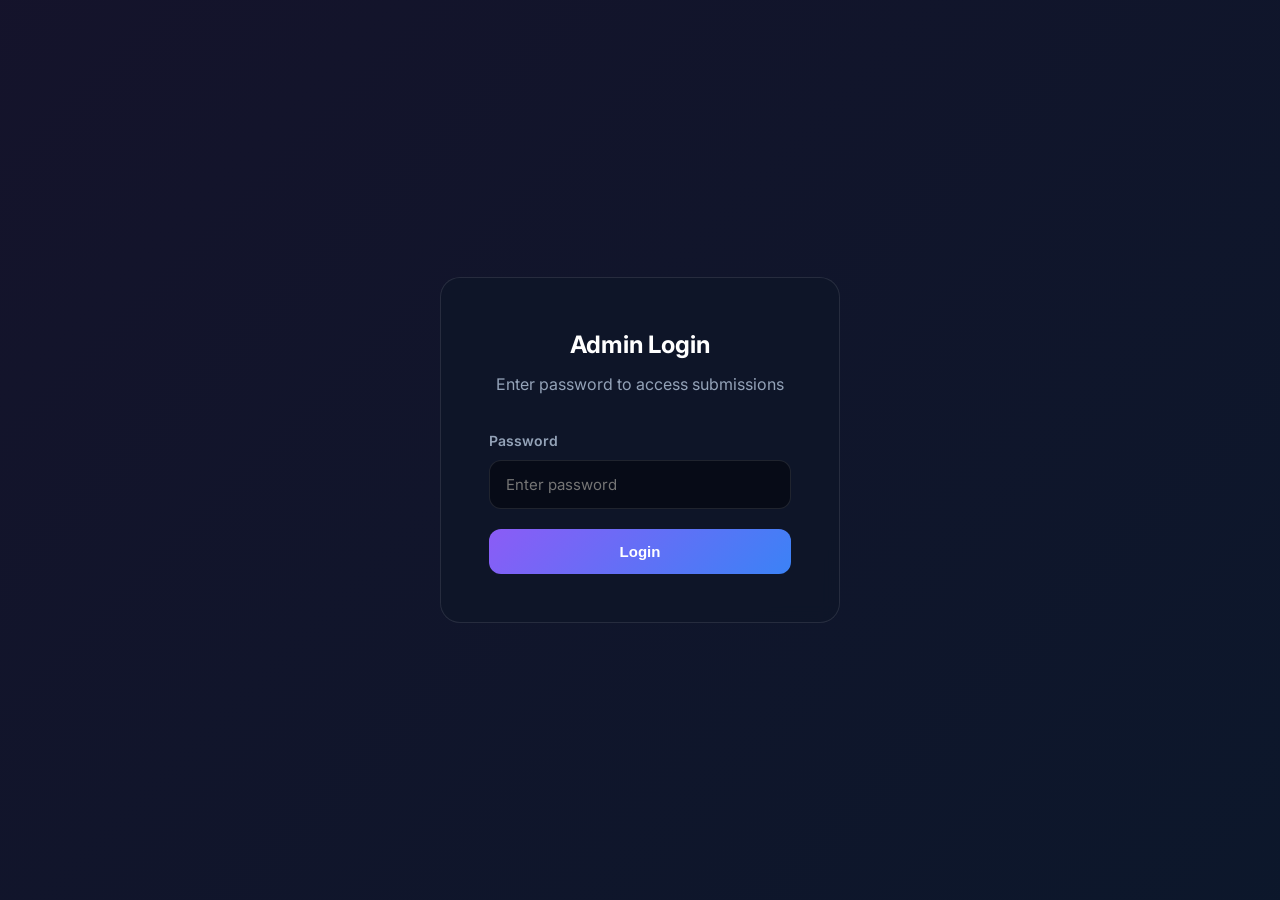
<file: admin.html>
<!DOCTYPE html>
<html lang="en">
<head>
  <meta charset="UTF-8" />
  <meta name="viewport" content="width=device-width, initial-scale=1.0" />
  <title>Admin - AMNEXA Technologies</title>
  <meta name="robots" content="noindex, nofollow" />
  
  <!-- Fonts -->
  <link href="https://fonts.googleapis.com/css2?family=Inter:wght@400;500;600;700;800&display=swap" rel="stylesheet" />
  
  <!-- Styles -->
  <style>
    * {
      margin: 0;
      padding: 0;
      box-sizing: border-box;
    }
    
    body {
      font-family: 'Inter', -apple-system, BlinkMacSystemFont, 'Segoe UI', Roboto, sans-serif;
      background: #070b14;
      color: #ffffff;
      min-height: 100vh;
      line-height: 1.6;
    }
    
    .container {
      max-width: 1200px;
      margin: 0 auto;
      padding: 24px;
    }
    
    /* Login Screen */
    .login-screen {
      display: flex;
      align-items: center;
      justify-content: center;
      min-height: 100vh;
      background: linear-gradient(135deg, rgba(139,92,246,0.1) 0%, rgba(59,130,246,0.1) 100%);
    }
    
    .login-card {
      background: rgba(14, 22, 40, 0.8);
      border: 1px solid rgba(255,255,255,0.1);
      border-radius: 20px;
      padding: 48px;
      width: 100%;
      max-width: 400px;
      backdrop-filter: blur(10px);
    }
    
    .login-card h1 {
      font-size: 24px;
      font-weight: 700;
      margin-bottom: 8px;
      text-align: center;
    }
    
    .login-card p {
      color: #94a3b8;
      text-align: center;
      margin-bottom: 32px;
    }
    
    .form-group {
      margin-bottom: 20px;
    }
    
    .form-group label {
      display: block;
      font-size: 14px;
      font-weight: 600;
      color: #94a3b8;
      margin-bottom: 8px;
    }
    
    .form-group input {
      width: 100%;
      background: rgba(7,11,20,0.8);
      border: 1px solid rgba(255,255,255,0.1);
      border-radius: 12px;
      padding: 14px 16px;
      color: #fff;
      font-size: 15px;
      font-family: 'Inter', sans-serif;
      outline: none;
      transition: all 0.3s;
    }
    
    .form-group input:focus {
      border-color: #8B5CF6;
      box-shadow: 0 0 0 3px rgba(139,92,246,0.1);
    }
    
    .btn {
      width: 100%;
      padding: 14px 32px;
      border-radius: 12px;
      font-size: 15px;
      font-weight: 600;
      cursor: pointer;
      transition: all 0.3s ease;
      border: none;
      background: linear-gradient(135deg, #8B5CF6, #3B82F6);
      color: #fff;
    }
    
    .btn:hover {
      transform: translateY(-2px);
      box-shadow: 0 8px 30px rgba(139,92,246,0.4);
    }
    
    .error {
      color: #ff6b6b;
      font-size: 14px;
      margin-top: 12px;
      text-align: center;
      display: none;
    }
    
    /* Admin Dashboard */
    .admin-dashboard {
      display: none;
    }
    
    .admin-header {
      display: flex;
      justify-content: space-between;
      align-items: center;
      margin-bottom: 32px;
      padding-bottom: 24px;
      border-bottom: 1px solid rgba(255,255,255,0.1);
    }
    
    .admin-header h1 {
      font-size: 28px;
      font-weight: 700;
    }
    
    .logout-btn {
      padding: 10px 20px;
      background: rgba(255,80,80,0.1);
      border: 1px solid rgba(255,80,80,0.3);
      border-radius: 8px;
      color: #ff6b6b;
      font-size: 14px;
      font-weight: 600;
      cursor: pointer;
      transition: all 0.3s;
    }
    
    .logout-btn:hover {
      background: rgba(255,80,80,0.2);
    }
    
    .stats-grid {
      display: grid;
      grid-template-columns: repeat(auto-fit, minmax(200px, 1fr));
      gap: 20px;
      margin-bottom: 32px;
    }
    
    .stat-card {
      background: rgba(14, 22, 40, 0.6);
      border: 1px solid rgba(255,255,255,0.08);
      border-radius: 12px;
      padding: 24px;
    }
    
    .stat-card h3 {
      font-size: 14px;
      color: #94a3b8;
      margin-bottom: 8px;
    }
    
    .stat-card .number {
      font-size: 32px;
      font-weight: 700;
      background: linear-gradient(135deg, #8B5CF6, #3B82F6);
      -webkit-background-clip: text;
      -webkit-text-fill-color: transparent;
      background-clip: text;
    }
    
    .submissions-list {
      background: rgba(14, 22, 40, 0.6);
      border: 1px solid rgba(255,255,255,0.08);
      border-radius: 16px;
      overflow: hidden;
    }
    
    .submissions-header {
      display: grid;
      grid-template-columns: 1fr 1fr 1fr 1fr 100px;
      gap: 16px;
      padding: 16px 24px;
      background: rgba(139,92,246,0.1);
      border-bottom: 1px solid rgba(255,255,255,0.08);
      font-size: 13px;
      font-weight: 600;
      color: #94a3b8;
    }
    
    .submission-item {
      display: grid;
      grid-template-columns: 1fr 1fr 1fr 1fr 100px;
      gap: 16px;
      padding: 16px 24px;
      border-bottom: 1px solid rgba(255,255,255,0.06);
      transition: all 0.3s;
      align-items: center;
    }
    
    .submission-item:hover {
      background: rgba(255,255,255,0.02);
    }
    
    .submission-item:last-child {
      border-bottom: none;
    }
    
    .submission-name {
      font-weight: 600;
      color: #fff;
    }
    
    .submission-email {
      color: #94a3b8;
      font-size: 14px;
    }
    
    .submission-service {
      color: #3B82F6;
      font-size: 13px;
    }
    
    .submission-date {
      color: #64748b;
      font-size: 13px;
    }
    
    .view-btn {
      padding: 6px 12px;
      background: rgba(59,130,246,0.1);
      border: 1px solid rgba(59,130,246,0.3);
      border-radius: 6px;
      color: #3B82F6;
      font-size: 12px;
      font-weight: 600;
      cursor: pointer;
      transition: all 0.3s;
    }
    
    .view-btn:hover {
      background: rgba(59,130,246,0.2);
    }
    
    .delete-btn {
      padding: 6px 12px;
      background: rgba(255,80,80,0.1);
      border: 1px solid rgba(255,80,80,0.3);
      border-radius: 6px;
      color: #ff6b6b;
      font-size: 12px;
      font-weight: 600;
      cursor: pointer;
      transition: all 0.3s;
    }
    
    .delete-btn:hover {
      background: rgba(255,80,80,0.2);
    }
    
    .empty-state {
      padding: 48px;
      text-align: center;
      color: #94a3b8;
    }
    
    /* Modal */
    .modal {
      display: none;
      position: fixed;
      inset: 0;
      background: rgba(0,0,0,0.8);
      z-index: 1000;
      align-items: center;
      justify-content: center;
      backdrop-filter: blur(10px);
    }
    
    .modal.active {
      display: flex;
    }
    
    .modal-content {
      background: rgba(14, 22, 40, 0.95);
      border: 1px solid rgba(255,255,255,0.1);
      border-radius: 20px;
      padding: 32px;
      width: 100%;
      max-width: 600px;
      max-height: 80vh;
      overflow-y: auto;
    }
    
    .modal-header {
      display: flex;
      justify-content: space-between;
      align-items: center;
      margin-bottom: 24px;
      padding-bottom: 16px;
      border-bottom: 1px solid rgba(255,255,255,0.1);
    }
    
    .modal-header h2 {
      font-size: 20px;
      font-weight: 700;
    }
    
    .close-modal {
      background: none;
      border: none;
      color: #94a3b8;
      font-size: 24px;
      cursor: pointer;
      transition: all 0.3s;
    }
    
    .close-modal:hover {
      color: #fff;
    }
    
    .modal-field {
      margin-bottom: 16px;
    }
    
    .modal-field label {
      display: block;
      font-size: 12px;
      font-weight: 600;
      color: #94a3b8;
      margin-bottom: 4px;
      text-transform: uppercase;
      letter-spacing: 1px;
    }
    
    .modal-field p {
      color: #fff;
      font-size: 15px;
      line-height: 1.6;
    }
    
    .modal-field.message p {
      background: rgba(255,255,255,0.05);
      padding: 16px;
      border-radius: 8px;
      border-left: 3px solid #3B82F6;
    }
    
    @media (max-width: 768px) {
      .submissions-header,
      .submission-item {
        grid-template-columns: 1fr 1fr;
        gap: 12px;
      }
      
      .submissions-header > :nth-child(3),
      .submissions-header > :nth-child(4),
      .submission-item > :nth-child(3),
      .submission-item > :nth-child(4) {
        display: none;
      }
    }
  </style>
</head>
<body>
  
  <!-- Login Screen -->
  <div class="login-screen" id="loginScreen">
    <div class="login-card">
      <h1>Admin Login</h1>
      <p>Enter password to access submissions</p>
      <form id="loginForm">
        <div class="form-group">
          <label for="password">Password</label>
          <input type="password" id="password" name="password" required placeholder="Enter password" />
        </div>
        <button type="submit" class="btn">Login</button>
        <div class="error" id="loginError">Incorrect password</div>
      </form>
    </div>
  </div>
  
  <!-- Admin Dashboard -->
  <div class="admin-dashboard" id="adminDashboard">
    <div class="container">
      <div class="admin-header">
        <h1>Form Submissions</h1>
        <button class="logout-btn" id="logoutBtn">Logout</button>
      </div>
      
      <div class="stats-grid">
        <div class="stat-card">
          <h3>Total Submissions</h3>
          <div class="number" id="totalSubmissions">0</div>
        </div>
        <div class="stat-card">
          <h3>This Week</h3>
          <div class="number" id="weekSubmissions">0</div>
        </div>
        <div class="stat-card">
          <h3>This Month</h3>
          <div class="number" id="monthSubmissions">0</div>
        </div>
      </div>
      
      <div class="submissions-list">
        <div class="submissions-header">
          <div>Name</div>
          <div>Email</div>
          <div>Service</div>
          <div>Date</div>
          <div>Actions</div>
        </div>
        <div id="submissionsContainer">
          <div class="empty-state">No submissions yet</div>
        </div>
      </div>
    </div>
  </div>
  
  <!-- View Modal -->
  <div class="modal" id="viewModal">
    <div class="modal-content">
      <div class="modal-header">
        <h2>Submission Details</h2>
        <button class="close-modal" id="closeModal">&times;</button>
      </div>
      <div id="modalBody"></div>
    </div>
  </div>
  
  <script>
    // Configuration - Change this password
    const ADMIN_PASSWORD = 'amnexa123';
    
    // Check if already logged in
    if (localStorage.getItem('adminLoggedIn') === 'true') {
      showDashboard();
    }
    
    // Login form
    const loginForm = document.getElementById('loginForm');
    const loginError = document.getElementById('loginError');
    
    loginForm.addEventListener('submit', function(e) {
      e.preventDefault();
      const password = document.getElementById('password').value;
      
      if (password === ADMIN_PASSWORD) {
        localStorage.setItem('adminLoggedIn', 'true');
        showDashboard();
      } else {
        loginError.style.display = 'block';
        document.getElementById('password').value = '';
      }
    });
    
    // Logout
    document.getElementById('logoutBtn').addEventListener('click', function() {
      localStorage.removeItem('adminLoggedIn');
      location.reload();
    });
    
    // Show dashboard
    function showDashboard() {
      document.getElementById('loginScreen').style.display = 'none';
      document.getElementById('adminDashboard').style.display = 'block';
      loadSubmissions();
    }
    
    // Load submissions from localStorage
    function loadSubmissions() {
      const submissions = JSON.parse(localStorage.getItem('formSubmissions') || '[]');
      const container = document.getElementById('submissionsContainer');
      
      // Update stats
      document.getElementById('totalSubmissions').textContent = submissions.length;
      
      const now = new Date();
      const weekAgo = new Date(now.getTime() - 7 * 24 * 60 * 60 * 1000);
      const monthAgo = new Date(now.getTime() - 30 * 24 * 60 * 60 * 1000);
      
      document.getElementById('weekSubmissions').textContent = submissions.filter(s => new Date(s.date) >= weekAgo).length;
      document.getElementById('monthSubmissions').textContent = submissions.filter(s => new Date(s.date) >= monthAgo).length;
      
      if (submissions.length === 0) {
        container.innerHTML = '<div class="empty-state">No submissions yet</div>';
        return;
      }
      
      // Sort by date (newest first)
      submissions.sort((a, b) => new Date(b.date) - new Date(a.date));
      
      container.innerHTML = submissions.map((sub, index) => `
        <div class="submission-item">
          <div class="submission-name">${escapeHtml(sub.name)}</div>
          <div class="submission-email">${escapeHtml(sub.email)}</div>
          <div class="submission-service">${escapeHtml(sub.service || 'N/A')}</div>
          <div class="submission-date">${formatDate(sub.date)}</div>
          <div>
            <button class="view-btn" onclick="viewSubmission(${index})">View</button>
            <button class="delete-btn" onclick="deleteSubmission(${index})">Delete</button>
          </div>
        </div>
      `).join('');
    }
    
    // View submission
    function viewSubmission(index) {
      const submissions = JSON.parse(localStorage.getItem('formSubmissions') || '[]');
      const sub = submissions[index];
      
      const modalBody = document.getElementById('modalBody');
      modalBody.innerHTML = `
        <div class="modal-field">
          <label>Name</label>
          <p>${escapeHtml(sub.name)}</p>
        </div>
        <div class="modal-field">
          <label>Email</label>
          <p>${escapeHtml(sub.email)}</p>
        </div>
        <div class="modal-field">
          <label>Phone</label>
          <p>${escapeHtml(sub.phone || 'N/A')}</p>
        </div>
        <div class="modal-field">
          <label>Company</label>
          <p>${escapeHtml(sub.company || 'N/A')}</p>
        </div>
        <div class="modal-field">
          <label>Service</label>
          <p>${escapeHtml(sub.service || 'N/A')}</p>
        </div>
        <div class="modal-field">
          <label>Budget</label>
          <p>${escapeHtml(sub.budget || 'N/A')}</p>
        </div>
        <div class="modal-field">
          <label>Message</label>
          <p>${escapeHtml(sub.message)}</p>
        </div>
        <div class="modal-field">
          <label>Submitted</label>
          <p>${formatDate(sub.date)}</p>
        </div>
      `;
      
      document.getElementById('viewModal').classList.add('active');
    }
    
    // Delete submission
    function deleteSubmission(index) {
      if (confirm('Are you sure you want to delete this submission?')) {
        const submissions = JSON.parse(localStorage.getItem('formSubmissions') || '[]');
        submissions.splice(index, 1);
        localStorage.setItem('formSubmissions', JSON.stringify(submissions));
        loadSubmissions();
      }
    }
    
    // Close modal
    document.getElementById('closeModal').addEventListener('click', function() {
      document.getElementById('viewModal').classList.remove('active');
    });
    
    document.getElementById('viewModal').addEventListener('click', function(e) {
      if (e.target === this) {
        this.classList.remove('active');
      }
    });
    
    // Helper functions
    function escapeHtml(text) {
      const div = document.createElement('div');
      div.textContent = text;
      return div.innerHTML;
    }
    
    function formatDate(dateString) {
      const date = new Date(dateString);
      return date.toLocaleDateString('en-IN', {
        day: '2-digit',
        month: 'short',
        year: 'numeric',
        hour: '2-digit',
        minute: '2-digit'
      });
    }
  </script>
</body>
</html>
</file>
<file: css/style.css>
/* ============================================================
   AMNEXA TECHNOLOGIES — Premium Stylesheet
   Modern Dark Theme with Glassmorphism & Premium Effects
============================================================ */

/* ---- Reset & Base ---- */
*,
*::before,
*::after {
	margin: 0;
	padding: 0;
	box-sizing: border-box;
}

html,
body {
	width: 100%;
	max-width: 100%;
	overflow-x: hidden;
}

:root {
	--bg: #070b14;
	--bg-card: #0e1628;
	--bg-card2: #111827;
	--blue: #3B82F6;
	--purple: #8B5CF6;
	--cyan: #06B6D4;
	--gradient: linear-gradient(135deg, #8B5CF6, #3B82F6, #06B6D4);
	--gradient-primary: linear-gradient(135deg, #3B82F6, #8B5CF6);
	--gradient-secondary: linear-gradient(135deg, #8B5CF6, #06B6D4);
	--text: #ffffff;
	--text-muted: #94a3b8;
	--border: rgba(255, 255, 255, 0.08);
	--radius: 16px;
	--glass: rgba(14, 22, 40, 0.7);
}

html {
	scroll-behavior: smooth;
}

body {
	font-family: 'Inter', -apple-system, BlinkMacSystemFont, 'Segoe UI', Roboto, sans-serif;
	background-color: #070b14;
	color: #ffffff;
	overflow-x: hidden;
	min-height: 100vh;
	line-height: 1.6;
	background-image:
		radial-gradient(ellipse at top, rgba(139, 92, 246, 0.08) 0%, transparent 50%),
		radial-gradient(ellipse at bottom right, rgba(59, 130, 246, 0.06) 0%, transparent 50%);
}

/* Hide scrollbar but keep functionality */
body::-webkit-scrollbar {
	width: 0px;
	background: transparent;
}

body {
	-ms-overflow-style: none;
	scrollbar-width: none;
}

html {
	-ms-overflow-style: none;
	scrollbar-width: none;
}

html::-webkit-scrollbar {
	width: 0px;
	background: transparent;
}

a {
	text-decoration: none;
	color: inherit;
}

/* ---- Reusable ---- */
.container {
	max-width: 1400px;
	margin: 0 auto;
	padding: 0 24px;
	width: 100%;
	box-sizing: border-box;
}

.section {
	padding: 100px 0;
}

.section-label {
	display: inline-block;
	font-size: 13px;
	font-weight: 600;
	letter-spacing: 2px;
	text-transform: uppercase;
	color: #3B82F6;
	margin-bottom: 14px;
}

.section-title {
	font-size: clamp(28px, 4vw, 42px);
	font-weight: 800;
	line-height: 1.2;
	margin-bottom: 16px;
}

.section-subtitle {
	font-size: 16px;
	color: #94a3b8;
	max-width: 560px;
	line-height: 1.7;
}

.section-header {
	text-align: center;
	margin-bottom: 64px;
}

.section-header .section-subtitle {
	margin: 0 auto;
}

.gradient-text {
	background: linear-gradient(135deg, #8B5CF6, #3B82F6);
	-webkit-background-clip: text;
	-webkit-text-fill-color: transparent;
	background-clip: text;
}

.btn {
	display: inline-flex;
	align-items: center;
	gap: 8px;
	padding: 14px 32px;
	border-radius: 12px;
	font-size: 15px;
	font-weight: 600;
	cursor: pointer;
	transition: all 0.3s ease;
	border: none;
	position: relative;
	overflow: hidden;
}

.btn::before {
	content: '';
	position: absolute;
	inset: 0;
	background: linear-gradient(135deg, rgba(255, 255, 255, 0.1) 0%, transparent 50%);
	opacity: 0;
	transition: opacity 0.3s;
}

.btn:hover::before {
	opacity: 1;
}

.btn-primary {
	background: linear-gradient(135deg, #8B5CF6, #3B82F6);
	color: #fff;
	box-shadow: 0 4px 20px rgba(139, 92, 246, 0.3);
}

.btn-primary:hover {
	transform: translateY(-3px);
	box-shadow: 0 8px 30px rgba(139, 92, 246, 0.4);
}

.btn-outline {
	background: rgba(14, 22, 40, 0.6);
	color: #fff;
	border: 1.5px solid rgba(255, 255, 255, 0.2);
	backdrop-filter: blur(10px);
}

.btn-outline:hover {
	border-color: #3B82F6;
	color: #3B82F6;
	transform: translateY(-3px);
	background: rgba(59, 130, 246, 0.1);
}

/* ---- Navbar ---- */
.navbar {
	position: fixed;
	top: 0;
	left: 0;
	right: 0;
	z-index: 1000;
	padding: 20px 0;
	background: rgba(7, 11, 20, 0.8);
	backdrop-filter: blur(20px);
	border-bottom: 1px solid rgba(255, 255, 255, 0.06);
	transition: all 0.3s ease;
	width: 100%;
	max-width: 100vw;
}

.navbar.scrolled {
	background: rgba(7, 11, 20, 0.95);
	padding: 16px 0;
	box-shadow: 0 4px 30px rgba(0, 0, 0, 0.3);
}

.navbar .container {
	display: flex;
	align-items: center;
	justify-content: space-between;
}

.navbar-logo {
	display: flex;
	align-items: center;
	gap: 12px;
	font-size: 18px;
	font-weight: 700;
}

.logo-icon {
	width: 40px;
	height: 40px;
	background: linear-gradient(135deg, #8B5CF6, #3B82F6);
	border-radius: 12px;
	display: flex;
	align-items: center;
	justify-content: center;
	font-weight: 800;
	font-size: 16px;
	box-shadow: 0 4px 20px rgba(139, 92, 246, 0.3);
}

.logo-text span {
	color: #3B82F6;
}

.navbar-links {
	display: flex;
	align-items: center;
	gap: 40px;
	list-style: none;
}

.navbar-links a {
	font-size: 14px;
	color: #94a3b8;
	transition: all 0.3s;
	font-weight: 500;
}

.navbar-links a:hover,
.navbar-links a.active {
	color: #fff;
}

.navbar-links a::after {
	content: '';
	position: absolute;
	bottom: -4px;
	left: 0;
	width: 0;
	height: 2px;
	background: linear-gradient(90deg, #8B5CF6, #3B82F6);
	transition: width 0.3s;
}

.navbar-links a:hover::after {
	width: 100%;
}

.hamburger {
	display: none;
	flex-direction: column;
	gap: 6px;
	cursor: pointer;
	padding: 12px;
	z-index: 1001;
	position: relative;
	background: rgba(59, 130, 246, 0.15);
	border-radius: 8px;
	border: 1px solid rgba(59, 130, 246, 0.4);
	min-width: 44px;
	min-height: 44px;
	justify-content: center;
	align-items: center;
}

.hamburger span {
	display: block;
	width: 28px;
	height: 3px;
	background: #fff;
	border-radius: 2px;
	transition: all 0.3s;
}

.hamburger:hover {
	background: rgba(59, 130, 246, 0.25);
	border-color: #3B82F6;
}

.hamburger:hover span {
	background: #3B82F6;
}

.mobile-nav {
	display: none !important;
	flex-direction: column;
	gap: 0;
	background: linear-gradient(135deg, #0e1628 0%, #070b14 100%);
	position: fixed;
	top: 0;
	right: 0;
	width: 320px;
	height: 100vh;
	z-index: 9999;
	box-shadow: -10px 0 40px rgba(0, 0, 0, 0.5);
	transform: translateX(100%);
	transition: transform 0.3s cubic-bezier(0.4, 0, 0.2, 1);
}

.mobile-nav.open {
	display: flex !important;
	transform: translateX(0);
}

.mobile-nav::before {
	content: '';
	position: absolute;
	top: 0;
	left: 0;
	right: 0;
	bottom: 0;
	background: linear-gradient(180deg, rgba(139, 92, 246, 0.05) 0%, transparent 50%);
	pointer-events: none;
}

.mobile-nav-overlay {
	display: none;
	position: fixed;
	inset: 0;
	background: rgba(0, 0, 0, 0.6);
	backdrop-filter: blur(4px);
	z-index: 9998;
	opacity: 0;
	transition: opacity 0.3s ease;
}

.mobile-nav-overlay.open {
	display: block;
	opacity: 1;
}

.mobile-nav-header {
	display: flex;
	justify-content: space-between;
	align-items: center;
	padding: 24px 32px;
	border-bottom: 1px solid rgba(255, 255, 255, 0.08);
	background: rgba(7, 11, 20, 0.5);
	backdrop-filter: blur(10px);
}

.mobile-nav-close {
	font-size: 28px;
	color: #fff;
	cursor: pointer;
	padding: 8px;
	transition: all 0.3s;
	display: flex;
	align-items: center;
	justify-content: center;
	width: 40px;
	height: 40px;
	border-radius: 8px;
	background: rgba(255, 255, 255, 0.05);
}

.mobile-nav-close:hover {
	background: rgba(139, 92, 246, 0.2);
	color: #8B5CF6;
	transform: rotate(90deg);
}

.mobile-nav a {
	padding: 18px 32px;
	font-size: 16px;
	color: #94a3b8;
	border-bottom: 1px solid rgba(255, 255, 255, 0.04);
	transition: all 0.3s;
	font-weight: 500;
	display: block;
	width: 100%;
	box-sizing: border-box;
	text-decoration: none;
	position: relative;
	overflow: hidden;
}

.mobile-nav a::before {
	content: '';
	position: absolute;
	left: 0;
	top: 0;
	bottom: 0;
	width: 3px;
	background: linear-gradient(180deg, #8B5CF6, #3B82F6);
	transform: scaleY(0);
	transition: transform 0.3s ease;
}

.mobile-nav a:hover {
	color: #fff;
	background: rgba(139, 92, 246, 0.1);
	padding-left: 40px;
}

.mobile-nav a:hover::before {
	transform: scaleY(1);
}

.mobile-nav a:first-child {
	border-top: none;
}

.mobile-nav a:last-child {
	border-bottom: none;
}

/* ---- Hero ---- */
#hero {
	min-height: 100vh;
	display: flex;
	align-items: center;
	padding-top: 100px;
	position: relative;
	overflow: hidden;
}

.hero-bg {
	position: absolute;
	inset: 0;
	z-index: 0;
}

.hero-bg::before {
	content: '';
	position: absolute;
	inset: 0;
	background-image: radial-gradient(circle at 1px 1px, rgba(255, 255, 255, 0.03) 1px, transparent 0);
	background-size: 40px 40px;
}

.hero-bg::after {
	content: '';
	position: absolute;
	width: 700px;
	height: 700px;
	border-radius: 50%;
	background: radial-gradient(circle, rgba(139, 92, 246, 0.12) 0%, transparent 70%);
	top: -150px;
	right: -150px;
	animation: glowPulse 8s ease-in-out infinite;
	max-width: 100vw;
	max-height: 100vh;
}

.hero-glow2 {
	position: absolute;
	width: 500px;
	height: 500px;
	border-radius: 50%;
	background: radial-gradient(circle, rgba(59, 130, 246, 0.08) 0%, transparent 70%);
	bottom: 0;
	left: 200px;
	pointer-events: none;
	animation: glowPulse 8s ease-in-out infinite reverse;
	max-width: 100vw;
	max-height: 100vh;
}

@keyframes glowPulse {

	0%,
	100% {
		opacity: 0.6;
		transform: scale(1);
	}

	50% {
		opacity: 1;
		transform: scale(1.1);
	}
}

.hero-content {
	position: relative;
	z-index: 1;
	display: grid;
	grid-template-columns: 1fr 1fr;
	gap: 80px;
	align-items: center;
	width: 100%;
	max-width: 100%;
	overflow: hidden;
}

.hero-badge {
	display: inline-flex;
	align-items: center;
	gap: 8px;
	padding: 10px 20px;
	border: 1px solid rgba(59, 130, 246, 0.3);
	border-radius: 50px;
	font-size: 13px;
	color: #3B82F6;
	margin-bottom: 32px;
	background: rgba(59, 130, 246, 0.05);
	backdrop-filter: blur(10px);
}

.hero-badge::before {
	content: '';
	width: 8px;
	height: 8px;
	border-radius: 50%;
	background: #3B82F6;
	animation: pulse 2s infinite;
}

@keyframes pulse {

	0%,
	100% {
		opacity: 1;
		transform: scale(1);
	}

	50% {
		opacity: 0.5;
		transform: scale(1.2);
	}
}

.hero-title {
	font-size: clamp(40px, 5vw, 64px);
	font-weight: 800;
	line-height: 1.1;
	margin-bottom: 28px;
	letter-spacing: -0.02em;
}

.hero-title .line3 {
	background: linear-gradient(135deg, #8B5CF6, #3B82F6);
	-webkit-background-clip: text;
	-webkit-text-fill-color: transparent;
	background-clip: text;
}

.hero-desc {
	font-size: 17px;
	color: #94a3b8;
	line-height: 1.75;
	max-width: 500px;
	margin-bottom: 40px;
	width: 100%;
}

.hero-actions {
	display: flex;
	gap: 20px;
	flex-wrap: wrap;
	width: 100%;
}

/* Hero visual */
.hero-visual {
	position: relative;
	height: 550px;
	width: 100%;
	max-width: 100%;
	overflow: hidden;
}

.hero-code-card {
	position: absolute;
	top: 50%;
	left: 50%;
	transform: translate(-50%, -50%);
	background: rgba(14, 22, 40, 0.8);
	border: 1px solid rgba(255, 255, 255, 0.1);
	border-radius: 20px;
	width: 340px;
	max-width: 90%;
	overflow: hidden;
	box-shadow: 0 30px 80px rgba(0, 0, 0, 0.5);
	backdrop-filter: blur(20px);
}

.code-topbar {
	background: rgba(26, 37, 64, 0.8);
	padding: 12px 16px;
	display: flex;
	align-items: center;
	gap: 8px;
	font-size: 12px;
	color: #94a3b8;
	border-bottom: 1px solid rgba(255, 255, 255, 0.06);
}

.dot {
	width: 12px;
	height: 12px;
	border-radius: 50%;
}

.dot-red {
	background: #ff5f57;
}

.dot-yellow {
	background: #ffbd2e;
}

.dot-green {
	background: #28c840;
}

.code-body {
	padding: 20px 24px;
	font-family: 'Courier New', monospace;
	font-size: 13px;
	line-height: 1.9;
}

.code-keyword {
	color: #c792ea;
}

.code-var {
	color: #82aaff;
}

.code-string {
	color: #c3e88d;
}

.code-bool {
	color: #ff9d00;
}

.code-plain {
	color: #a6accd;
}

.float-card {
	position: absolute;
	background: rgba(14, 22, 40, 0.9);
	border: 1px solid rgba(139, 92, 246, 0.3);
	border-radius: 16px;
	width: 72px;
	height: 72px;
	display: flex;
	align-items: center;
	justify-content: center;
	font-size: 28px;
	box-shadow: 0 12px 40px rgba(0, 0, 0, 0.4);
	backdrop-filter: blur(10px);
	animation: floatCard 4s ease-in-out infinite;
}

.float-card:nth-child(2) {
	animation-delay: -1.3s;
}

.float-card:nth-child(3) {
	animation-delay: -2.6s;
}

.float-card:nth-child(4) {
	animation-delay: -0.7s;
}

.float-card.top-left {
	top: 30px;
	left: -10px;
}

.float-card.top-right {
	top: 20px;
	right: 20px;
}

.float-card.bot-left {
	bottom: 80px;
	left: 20px;
}

.float-card.bot-right {
	bottom: 60px;
	right: 0;
}

@keyframes floatCard {

	0%,
	100% {
		transform: translateY(0);
	}

	50% {
		transform: translateY(-16px);
	}
}

/* ---- Services ---- */
#services {
	background: #070b14;
}

.services-grid {
	display: grid;
	grid-template-columns: repeat(auto-fill, minmax(280px, 1fr));
	gap: 28px;
}

.service-card {
	background: rgba(14, 22, 40, 0.6);
	border: 1px solid rgba(255, 255, 255, 0.08);
	border-radius: 16px;
	padding: 36px 32px;
	transition: all 0.4s ease;
	position: relative;
	overflow: hidden;
	backdrop-filter: blur(10px);
}

.service-card::before {
	content: '';
	position: absolute;
	top: 0;
	left: 0;
	right: 0;
	height: 3px;
	background: linear-gradient(135deg, #8B5CF6, #3B82F6);
	opacity: 0;
	transition: opacity 0.4s;
}

.service-card::after {
	content: '';
	position: absolute;
	inset: 0;
	background: radial-gradient(circle at var(--mouse-x, 50%) var(--mouse-y, 50%), rgba(139, 92, 246, 0.1) 0%, transparent 50%);
	opacity: 0;
	transition: opacity 0.4s;
}

.service-card:hover {
	border-color: rgba(139, 92, 246, 0.4);
	transform: translateY(-8px);
	box-shadow: 0 20px 60px rgba(139, 92, 246, 0.2);
}

.service-card:hover::before {
	opacity: 1;
}

.service-card:hover::after {
	opacity: 1;
}

.service-icon {
	font-size: 42px;
	margin-bottom: 20px;
	display: block;
	filter: drop-shadow(0 4px 20px rgba(139, 92, 246, 0.3));
}

.service-card h3 {
	font-size: 19px;
	font-weight: 700;
	margin-bottom: 12px;
}

.service-card p {
	font-size: 15px;
	color: #94a3b8;
	line-height: 1.75;
}

.service-card .learn-more {
	display: inline-block;
	margin-top: 20px;
	font-size: 14px;
	color: #3B82F6;
	font-weight: 600;
	transition: all 0.3s;
}

.service-card .learn-more:hover {
	text-decoration: underline;
	transform: translateX(4px);
}

.class-details {
	display: flex;
	flex-direction: column;
	gap: 8px;
	margin-top: 20px;
	padding-top: 20px;
	border-top: 1px solid rgba(255, 255, 255, 0.08);
}

.class-duration,
.class-level {
	font-size: 13px;
	color: #3B82F6;
	font-weight: 600;
}

/* ---- Technologies ---- */
#technologies {
	background: #09101f;
}

.tech-grid {
	display: grid;
	grid-template-columns: repeat(auto-fill, minmax(130px, 1fr));
	gap: 16px;
}

.tech-item {
	background: #0e1628;
	border: 1px solid rgba(255, 255, 255, 0.08);
	border-radius: 10px;
	padding: 22px 16px;
	text-align: center;
	transition: all 0.25s;
	cursor: default;
}

.tech-item:hover {
	border-color: #8B5CF6;
	background: rgba(139, 92, 246, 0.08);
	transform: translateY(-3px);
}

.tech-icon {
	font-size: 32px;
	margin-bottom: 10px;
	display: block;
}

.tech-item span {
	font-size: 13px;
	font-weight: 600;
	color: #94a3b8;
}

/* ---- Process ---- */
#process {
	background: #070b14;
}

.process-steps {
	display: flex;
	justify-content: space-between;
	position: relative;
	gap: 24px;
	flex-wrap: wrap;
}

.process-steps::before {
	content: '';
	position: absolute;
	top: 36px;
	left: 10%;
	right: 10%;
	height: 1px;
	background: linear-gradient(135deg, #8B5CF6, #3B82F6);
	opacity: 0.3;
}

.process-step {
	flex: 1;
	min-width: 140px;
	text-align: center;
	position: relative;
	z-index: 1;
}

.step-circle {
	width: 72px;
	height: 72px;
	border-radius: 50%;
	background: #0e1628;
	border: 2px solid rgba(139, 92, 246, 0.5);
	display: flex;
	align-items: center;
	justify-content: center;
	font-size: 28px;
	margin: 0 auto 20px;
	transition: all 0.3s;
}

.process-step:hover .step-circle {
	background: linear-gradient(135deg, #8B5CF6, #3B82F6);
	border-color: transparent;
	box-shadow: 0 0 30px rgba(139, 92, 246, 0.4);
}

.process-step h3 {
	font-size: 16px;
	font-weight: 700;
	margin-bottom: 8px;
}

.process-step p {
	font-size: 13px;
	color: #94a3b8;
	line-height: 1.6;
	max-width: 160px;
	margin: 0 auto;
}

/* ---- Why Us ---- */
#why-us {
	background: #09101f;
}

.why-grid {
	display: grid;
	grid-template-columns: repeat(auto-fill, minmax(280px, 1fr));
	gap: 32px;
}

.why-card {
	background: rgba(14, 22, 40, 0.6);
	border: 1px solid rgba(255, 255, 255, 0.08);
	border-radius: 16px;
	padding: 40px 32px;
	transition: all 0.4s ease;
	backdrop-filter: blur(10px);
	position: relative;
	overflow: hidden;
}

.why-card::before {
	content: '';
	position: absolute;
	inset: 0;
	background: radial-gradient(circle at var(--mouse-x, 50%) var(--mouse-y, 50%), rgba(59, 130, 246, 0.08) 0%, transparent 50%);
	opacity: 0;
	transition: opacity 0.4s;
}

.why-card:hover {
	border-color: rgba(59, 130, 246, 0.4);
	transform: translateY(-8px);
	box-shadow: 0 20px 60px rgba(59, 130, 246, 0.15);
}

.why-card:hover::before {
	opacity: 1;
}

.why-icon {
	font-size: 44px;
	margin-bottom: 24px;
	display: block;
	filter: drop-shadow(0 4px 20px rgba(59, 130, 246, 0.3));
}

.why-card h3 {
	font-size: 19px;
	font-weight: 700;
	margin-bottom: 14px;
}

.why-card p {
	font-size: 15px;
	color: #94a3b8;
	line-height: 1.75;
}

/* ---- Portfolio ---- */
#portfolio {
	background: #070b14;
}

.portfolio-grid {
	display: grid;
	grid-template-columns: repeat(auto-fill, minmax(320px, 1fr));
	gap: 32px;
}

.portfolio-card {
	background: rgba(14, 22, 40, 0.6);
	border: 1px solid rgba(255, 255, 255, 0.08);
	border-radius: 16px;
	overflow: hidden;
	transition: all 0.4s ease;
	backdrop-filter: blur(10px);
}

.portfolio-card:hover {
	transform: translateY(-8px);
	box-shadow: 0 24px 60px rgba(139, 92, 246, 0.2);
	border-color: rgba(139, 92, 246, 0.4);
}

.portfolio-thumb {
	height: 200px;
	display: flex;
	align-items: center;
	justify-content: center;
	font-size: 64px;
	position: relative;
	overflow: hidden;
}

.portfolio-thumb::after {
	content: '';
	position: absolute;
	inset: 0;
	background: linear-gradient(135deg, rgba(139, 92, 246, 0.2) 0%, rgba(59, 130, 246, 0.2) 100%);
	opacity: 0;
	transition: opacity 0.4s;
}

.portfolio-card:hover .portfolio-thumb::after {
	opacity: 1;
}

.portfolio-thumb img {
	width: 100%;
	height: 100%;
	object-fit: cover;
}

.portfolio-thumb.web {
	background: linear-gradient(135deg, #0e1628, #1a2540);
}

.portfolio-thumb.shop {
	background: linear-gradient(135deg, #0e1628, #1a2035);
}

.portfolio-thumb.data {
	background: linear-gradient(135deg, #0e1628, #0e2030);
}

.portfolio-thumb.app {
	background: linear-gradient(135deg, #0e1628, #1a1a35);
}

.portfolio-thumb.custom {
	background: linear-gradient(135deg, #0e1628, #1a2540);
}

.portfolio-thumb.excel {
	background: linear-gradient(135deg, #0e1628, #1a2a20);
}

.portfolio-thumb.video {
	background: linear-gradient(135deg, #0e1628, #2a1a20);
}

.portfolio-thumb.website {
	background: linear-gradient(135deg, #0e1628, #1a2540);
}

.portfolio-thumb.dashboard {
	background: linear-gradient(135deg, #0e1628, #0e2a30);
}

.portfolio-thumb.poster {
	background: linear-gradient(135deg, #0e1628, #2a2520);
}

.portfolio-thumb.thumbnail {
	background: linear-gradient(135deg, #0e1628, #252a20);
}

.portfolio-info {
	padding: 28px;
}

.portfolio-tag {
	font-size: 11px;
	font-weight: 700;
	text-transform: uppercase;
	letter-spacing: 2px;
	color: #3B82F6;
	margin-bottom: 12px;
	display: inline-block;
	padding: 4px 12px;
	background: rgba(59, 130, 246, 0.1);
	border-radius: 50px;
}

.portfolio-info h3 {
	font-size: 18px;
	font-weight: 700;
	margin-bottom: 10px;
}

.portfolio-info p {
	font-size: 14px;
	color: #94a3b8;
	line-height: 1.7;
}

/* Portfolio filter buttons */
.portfolio-filters {
	display: flex;
	gap: 12px;
	flex-wrap: wrap;
	margin-bottom: 48px;
	justify-content: center;
}

.filter-btn {
	padding: 10px 24px;
	border-radius: 50px;
	font-size: 14px;
	font-weight: 600;
	border: 1px solid rgba(255, 255, 255, 0.1);
	background: rgba(14, 22, 40, 0.6);
	color: #94a3b8;
	cursor: pointer;
	transition: all 0.3s;
	backdrop-filter: blur(10px);
}

.filter-btn:hover,
.filter-btn.active {
	border-color: #3B82F6;
	color: #3B82F6;
	background: rgba(59, 130, 246, 0.1);
	transform: translateY(-2px);
}

/* Technology tags */
.tech-tag {
	display: inline-block;
	padding: 6px 14px;
	border-radius: 50px;
	font-size: 12px;
	font-weight: 600;
	background: rgba(139, 92, 246, 0.12);
	border: 1px solid rgba(139, 92, 246, 0.3);
	color: #8B5CF6;
}

/* Demo project detail */
.project-detail-wrapper {
	display: grid;
	grid-template-columns: 1fr 1fr;
	gap: 48px;
	align-items: start;
}

.project-detail-visual {
	position: sticky;
	top: 100px;
}

.project-detail-content h2 {
	font-size: 24px;
	font-weight: 700;
	margin-bottom: 16px;
}

.project-detail-content h3 {
	font-size: 18px;
	font-weight: 700;
	margin-bottom: 12px;
}

/* ---- About ---- */
#about {
	background: #09101f;
}

.about-grid {
	display: grid;
	grid-template-columns: 1fr 1fr;
	gap: 80px;
	align-items: center;
}

.about-text h2 {
	font-size: clamp(28px, 3.5vw, 42px);
	font-weight: 800;
	margin-bottom: 24px;
	line-height: 1.2;
}

.about-text p {
	font-size: 16px;
	color: #94a3b8;
	line-height: 1.8;
	margin-bottom: 20px;
}

.about-cards {
	display: flex;
	flex-direction: column;
	gap: 24px;
}

.about-card {
	background: rgba(14, 22, 40, 0.6);
	border: 1px solid rgba(255, 255, 255, 0.08);
	border-radius: 12px;
	padding: 28px;
	display: flex;
	gap: 20px;
	align-items: flex-start;
	transition: all 0.4s ease;
	backdrop-filter: blur(10px);
}

.about-card:hover {
	border-color: rgba(59, 130, 246, 0.3);
	transform: translateX(8px);
	box-shadow: 0 8px 30px rgba(59, 130, 246, 0.1);
}

.about-card-icon {
	font-size: 32px;
	flex-shrink: 0;
	filter: drop-shadow(0 4px 12px rgba(59, 130, 246, 0.3));
}

.about-card h4 {
	font-size: 16px;
	font-weight: 700;
	margin-bottom: 8px;
}

.about-card p {
	font-size: 14px;
	color: #94a3b8;
	line-height: 1.7;
}

/* ---- Contact ---- */
#contact {
	background: #070b14;
}

.contact-wrapper {
	display: flex;
	justify-content: center;
	align-items: center;
}

.contact-info {
	max-width: 600px;
	text-align: center;
}

.contact-info h2 {
	font-size: clamp(28px, 3vw, 40px);
	font-weight: 800;
	margin-bottom: 20px;
}

.contact-info p {
	font-size: 16px;
	color: #94a3b8;
	line-height: 1.75;
	margin-bottom: 40px;
}

.contact-items {
	display: flex;
	flex-direction: column;
	gap: 24px;
	align-items: center;
}

.contact-item {
	display: flex;
	align-items: center;
	gap: 16px;
	font-size: 15px;
	color: #94a3b8;
	padding: 16px;
	background: rgba(14, 22, 40, 0.4);
	border-radius: 12px;
	border: 1px solid rgba(255, 255, 255, 0.06);
	transition: all 0.3s;
	width: 100%;
	max-width: 400px;
	justify-content: flex-start;
	text-align: left;
}

.contact-item:hover {
	border-color: rgba(59, 130, 246, 0.3);
	background: rgba(59, 130, 246, 0.05);
}

.contact-item-icon {
	width: 48px;
	height: 48px;
	border-radius: 12px;
	background: rgba(14, 22, 40, 0.8);
	border: 1px solid rgba(255, 255, 255, 0.1);
	display: flex;
	align-items: center;
	justify-content: center;
	font-size: 20px;
	flex-shrink: 0;
	filter: drop-shadow(0 4px 12px rgba(59, 130, 246, 0.2));
}

/* Form */
.contact-form {
	background: rgba(14, 22, 40, 0.6);
	border: 1px solid rgba(255, 255, 255, 0.08);
	border-radius: 20px;
	padding: 48px;
	backdrop-filter: blur(10px);
}

.form-row {
	display: grid;
	grid-template-columns: 1fr 1fr;
	gap: 20px;
	margin-bottom: 20px;
}

.form-group {
	margin-bottom: 20px;
}

.form-group label {
	display: block;
	font-size: 14px;
	font-weight: 600;
	color: #94a3b8;
	margin-bottom: 10px;
}

.form-group input,
.form-group textarea,
.form-group select,
.form-input {
	width: 100%;
	background: rgba(7, 11, 20, 0.8);
	border: 1px solid rgba(255, 255, 255, 0.1);
	border-radius: 12px;
	padding: 14px 16px;
	color: #fff;
	font-size: 15px;
	font-family: 'Inter', sans-serif;
	outline: none;
	transition: all 0.3s;
	backdrop-filter: blur(10px);
}

.form-group input:focus,
.form-group textarea:focus,
.form-group select:focus,
.form-input:focus {
	border-color: #8B5CF6;
	box-shadow: 0 0 0 3px rgba(139, 92, 246, 0.1);
}

.form-group textarea {
	resize: vertical;
	min-height: 140px;
}

.form-group select option {
	background: #0e1628;
}

.form-submit {
	width: 100%;
	padding: 16px;
	font-size: 16px;
}

/* Django messages */
.messages-container {
	padding: 16px 0;
}

.message {
	padding: 16px 24px;
	border-radius: 12px;
	margin-bottom: 12px;
	font-size: 15px;
	backdrop-filter: blur(10px);
}

.message.success {
	background: rgba(0, 200, 100, 0.12);
	border: 1px solid rgba(0, 200, 100, 0.3);
	color: #00e087;
}

.message.error {
	background: rgba(255, 80, 80, 0.12);
	border: 1px solid rgba(255, 80, 80, 0.3);
	color: #ff6b6b;
}

/* ---- Blog ---- */
.blog-grid {
	display: grid;
	grid-template-columns: repeat(auto-fill, minmax(340px, 1fr));
	gap: 32px;
}

.blog-card {
	background: rgba(14, 22, 40, 0.6);
	border: 1px solid rgba(255, 255, 255, 0.08);
	border-radius: 16px;
	overflow: hidden;
	transition: all 0.4s ease;
	backdrop-filter: blur(10px);
}

.blog-card:hover {
	transform: translateY(-8px);
	box-shadow: 0 20px 60px rgba(139, 92, 246, 0.15);
	border-color: rgba(139, 92, 246, 0.3);
}

.blog-thumb {
	height: 220px;
	background: linear-gradient(135deg, #0e1628, #1a2540);
	overflow: hidden;
	display: flex;
	align-items: center;
	justify-content: center;
	position: relative;
}

.blog-thumb::after {
	content: '';
	position: absolute;
	inset: 0;
	background: linear-gradient(135deg, rgba(139, 92, 246, 0.2) 0%, rgba(59, 130, 246, 0.2) 100%);
	opacity: 0;
	transition: opacity 0.4s;
}

.blog-card:hover .blog-thumb::after {
	opacity: 1;
}

.blog-thumb img {
	width: 100%;
	height: 100%;
	object-fit: cover;
}

.blog-thumb-placeholder {
	font-size: 56px;
}

.blog-info {
	padding: 28px;
}

.blog-meta {
	display: flex;
	gap: 16px;
	margin-bottom: 16px;
	font-size: 13px;
	color: #94a3b8;
}

.blog-info h3 {
	font-size: 19px;
	font-weight: 700;
	margin-bottom: 12px;
	line-height: 1.4;
}

.blog-info p {
	font-size: 15px;
	color: #94a3b8;
	line-height: 1.7;
	margin-bottom: 20px;
}

.blog-read-more {
	font-size: 14px;
	color: #3B82F6;
	font-weight: 600;
}

.blog-read-more:hover {
	text-decoration: underline;
}

/* Blog detail */
.blog-detail-header {
	padding: 120px 0 60px;
	background: #09101f;
}

.blog-detail-meta {
	display: flex;
	gap: 16px;
	margin-bottom: 20px;
	font-size: 13px;
	color: #94a3b8;
}

.blog-detail-hero {
	width: 100%;
	height: 400px;
	object-fit: cover;
	border-radius: 12px;
	margin: 40px 0;
}

.blog-detail-content {
	max-width: 760px;
	margin: 0 auto;
}

.blog-detail-content h1 {
	font-size: clamp(28px, 4vw, 42px);
	font-weight: 800;
	line-height: 1.2;
	margin-bottom: 20px;
}

.blog-content-body {
	font-size: 16px;
	color: #94a3b8;
	line-height: 1.85;
}

.blog-content-body p {
	margin-bottom: 20px;
}

.blog-content-body h2 {
	font-size: 24px;
	font-weight: 700;
	color: #ffffff;
	margin: 32px 0 16px;
}

.blog-content-body h3 {
	font-size: 20px;
	font-weight: 700;
	color: #ffffff;
	margin: 24px 0 12px;
}

/* Service detail page */
.page-hero {
	padding: 140px 0 80px;
	background: #09101f;
	position: relative;
	overflow: hidden;
}

.page-hero::before {
	content: '';
	position: absolute;
	inset: 0;
	background-image: radial-gradient(circle at 1px 1px, rgba(255, 255, 255, 0.04) 1px, transparent 0);
	background-size: 40px 40px;
}

.page-hero .container {
	position: relative;
	z-index: 1;
}

.page-hero-label {
	font-size: 13px;
	font-weight: 600;
	letter-spacing: 2px;
	text-transform: uppercase;
	color: #3B82F6;
	margin-bottom: 16px;
	display: block;
}

.page-hero h1 {
	font-size: clamp(32px, 5vw, 52px);
	font-weight: 800;
	line-height: 1.15;
	margin-bottom: 20px;
}

.page-hero p {
	font-size: 16px;
    color: #94a3b8;
    max-width: 600px;
    line-height: 1.7;
    margin: 0 auto;
}

.service-icon-large {
	font-size: 64px;
	margin-bottom: 24px;
	display: block;
}

.features-list {
	list-style: none;
	display: flex;
	flex-direction: column;
	gap: 12px;
	margin-top: 24px;
}

.features-list li {
	display: flex;
	align-items: center;
	gap: 10px;
	font-size: 15px;
	color: #94a3b8;
}

.features-list li::before {
	content: '✓';
	color: #3B82F6;
	font-weight: 700;
}

/* ---- Footer ---- */
footer {
	background: #040710;
	border-top: 1px solid rgba(255, 255, 255, 0.06);
	padding: 80px 0 40px;
	position: relative;
}

footer::before {
	content: '';
	position: absolute;
	top: 0;
	left: 0;
	right: 0;
	height: 1px;
	background: linear-gradient(90deg, transparent, rgba(139, 92, 246, 0.3), transparent);
}

.footer-grid {
	display: grid;
	grid-template-columns: 2fr 1fr 1fr 1fr;
	gap: 56px;
	margin-bottom: 56px;
}

.footer-brand p {
	font-size: 15px;
	color: #94a3b8;
	line-height: 1.8;
	margin: 16px 0 28px;
	max-width: 280px;
}

.footer-socials {
	display: flex;
	gap: 14px;
}

.social-btn {
	width: 44px;
	height: 44px;
	border-radius: 12px;
	background: rgba(14, 22, 40, 0.6);
	border: 1px solid rgba(255, 255, 255, 0.08);
	display: flex;
	align-items: center;
	justify-content: center;
	font-size: 18px;
	transition: all 0.3s;
	backdrop-filter: blur(10px);
}

.social-btn:hover {
	border-color: #8B5CF6;
	background: rgba(139, 92, 246, 0.15);
	transform: translateY(-4px);
	box-shadow: 0 8px 24px rgba(139, 92, 246, 0.3);
}

.footer-col h4 {
	font-size: 15px;
	font-weight: 700;
	margin-bottom: 24px;
	color: #fff;
}

.footer-col ul {
	list-style: none;
	display: flex;
	flex-direction: column;
	gap: 14px;
}

.footer-col ul li a {
	font-size: 14px;
	color: #94a3b8;
	transition: all 0.3s;
}

.footer-col ul li a:hover {
	color: #3B82F6;
	transform: translateX(4px);
}

.footer-bottom {
	border-top: 1px solid rgba(255, 255, 255, 0.06);
	padding-top: 32px;
	text-align: center;
	font-size: 14px;
	color: #94a3b8;
}

/* ---- WhatsApp button ---- */
.whatsapp-btn {
	position: fixed;
	bottom: 24px;
	right: 24px;
	width: 56px;
	height: 56px;
	border-radius: 16px;
	background: linear-gradient(135deg, #25d366, #128c7e);
	display: flex;
	align-items: center;
	justify-content: center;
	z-index: 1000;
	box-shadow: 0 8px 32px rgba(37, 211, 102, 0.4);
	transition: all 0.3s cubic-bezier(0.4, 0, 0.2, 1);
	border: none;
	cursor: pointer;
	backdrop-filter: blur(10px);
}

.whatsapp-btn::before {
	content: '';
	position: absolute;
	inset: 0;
	border-radius: 16px;
	background: linear-gradient(135deg, rgba(255, 255, 255, 0.2), transparent);
	opacity: 0;
	transition: opacity 0.3s;
}

.whatsapp-btn:hover::before {
	opacity: 1;
}

.whatsapp-btn:hover {
	transform: translateY(-4px) scale(1.05);
	box-shadow: 0 16px 48px rgba(37, 211, 102, 0.5);
}

/* ---- Call button ---- */
.call-btn {
	position: fixed;
	bottom: 24px;
	right: 88px;
	width: 56px;
	height: 56px;
	border-radius: 16px;
	background: linear-gradient(135deg, #3B82F6, #1d4ed8);
	display: flex;
	align-items: center;
	justify-content: center;
	font-size: 22px;
	z-index: 1000;
	box-shadow: 0 8px 32px rgba(59, 130, 246, 0.4);
	transition: all 0.3s cubic-bezier(0.4, 0, 0.2, 1);
	border: none;
	cursor: pointer;
	backdrop-filter: blur(10px);
}

.call-btn::before {
	content: '';
	position: absolute;
	inset: 0;
	border-radius: 16px;
	background: linear-gradient(135deg, rgba(255, 255, 255, 0.2), transparent);
	opacity: 0;
	transition: opacity 0.3s;
}

.call-btn:hover::before {
	opacity: 1;
}

.call-btn:hover {
	transform: translateY(-4px) scale(1.05);
	box-shadow: 0 16px 48px rgba(59, 130, 246, 0.5);
}

/* ---- Email button ---- */
.email-btn {
	position: fixed;
	bottom: 24px;
	right: 152px;
	width: 56px;
	height: 56px;
	border-radius: 16px;
	background: linear-gradient(135deg, #8B5CF6, #6d28d9);
	display: flex;
	align-items: center;
	justify-content: center;
	z-index: 1000;
	box-shadow: 0 8px 32px rgba(139, 92, 246, 0.4);
	transition: all 0.3s cubic-bezier(0.4, 0, 0.2, 1);
	border: none;
	cursor: pointer;
	backdrop-filter: blur(10px);
}

.email-btn::before {
	content: '';
	position: absolute;
	inset: 0;
	border-radius: 16px;
	background: linear-gradient(135deg, rgba(255, 255, 255, 0.2), transparent);
	opacity: 0;
	transition: opacity 0.3s;
}

.email-btn:hover::before {
	opacity: 1;
}

.email-btn:hover {
	transform: translateY(-4px) scale(1.05);
	box-shadow: 0 16px 48px rgba(139, 92, 246, 0.5);
}

/* ---- Back to top button ---- */
.back-to-top {
	position: fixed;
	bottom: 24px;
	right: 152px;
	width: 56px;
	height: 56px;
	border-radius: 16px;
	background: linear-gradient(135deg, #8B5CF6, #3B82F6);
	display: none;
	align-items: center;
	justify-content: center;
	z-index: 1000;
	box-shadow: 0 8px 32px rgba(139, 92, 246, 0.4);
	transition: all 0.3s cubic-bezier(0.4, 0, 0.2, 1);
	border: none;
	cursor: pointer;
	color: #fff;
	backdrop-filter: blur(10px);
}

.back-to-top::before {
	content: '';
	position: absolute;
	inset: 0;
	border-radius: 16px;
	background: linear-gradient(135deg, rgba(255, 255, 255, 0.2), transparent);
	opacity: 0;
	transition: opacity 0.3s;
}

.back-to-top:hover::before {
	opacity: 1;
}

.back-to-top:hover {
	transform: translateY(-4px) scale(1.05);
	box-shadow: 0 16px 48px rgba(139, 92, 246, 0.5);
}


/* ---- Loading screen ---- */
#loading-screen {
	position: fixed;
	inset: 0;
	background: #070b14;
	z-index: 9999;
	display: flex;
	align-items: center;
	justify-content: center;
	transition: opacity 0.5s ease;
}

#loading-screen::before {
	content: '';
	position: absolute;
	inset: 0;
	background-image: radial-gradient(circle at 1px 1px, rgba(255, 255, 255, 0.03) 1px, transparent 0);
	background-size: 40px 40px;
}

#loading-screen.hidden {
	opacity: 0;
	pointer-events: none;
}

.loading-content {
	text-align: center;
	position: relative;
	z-index: 1;
}

.loading-logo {
	width: 90px;
	height: 90px;
	background: linear-gradient(135deg, #8B5CF6, #3B82F6);
	border-radius: 20px;
	display: flex;
	align-items: center;
	justify-content: center;
	font-weight: 800;
	font-size: 36px;
	margin-bottom: 28px;
	color: #fff;
	box-shadow: 0 20px 60px rgba(139, 92, 246, 0.4);
	animation: logoPulse 2s ease-in-out infinite;
}

@keyframes logoPulse {

	0%,
	100% {
		transform: scale(1);
	}

	50% {
		transform: scale(1.05);
	}
}

.loading-spinner {
	width: 48px;
	height: 48px;
	border: 3px solid rgba(255, 255, 255, 0.1);
	border-top-color: #3B82F6;
	border-radius: 50%;
	animation: spin 1s linear infinite;
	margin: 0 auto;
}

@keyframes spin {
	to {
		transform: rotate(360deg);
	}
}

/* ---- Trusted By section ---- */
.trusted-logos {
	display: flex;
	align-items: center;
	justify-content: center;
	gap: 48px;
	flex-wrap: wrap;
	padding: 40px 0;
	background: rgba(14, 22, 40, 0.4);
	border-radius: 16px;
	border: 1px solid rgba(255, 255, 255, 0.06);
	backdrop-filter: blur(10px);
}

.trust-item {
	font-size: 24px;
	color: #94a3b8;
	opacity: 0.6;
	transition: all 0.3s;
}

.trust-item:hover {
	opacity: 1;
	color: #fff;
}

/* ---- Statistics section ---- */
.stats-section {
	display: grid;
	grid-template-columns: repeat(4, 1fr);
	gap: 32px;
	padding: 60px;
	background: rgba(14, 22, 40, 0.6);
	border-radius: 20px;
	border: 1px solid rgba(255, 255, 255, 0.08);
	backdrop-filter: blur(10px);
}

.stat-item {
	text-align: center;
}

.stat-number {
	font-size: 48px;
	font-weight: 800;
	background: linear-gradient(135deg, #8B5CF6, #3B82F6);
	-webkit-background-clip: text;
	-webkit-text-fill-color: transparent;
	background-clip: text;
	margin-bottom: 8px;
}

.stat-label {
	font-size: 14px;
	color: #94a3b8;
	font-weight: 500;
}

/* ---- Testimonials ---- */
.testimonials-grid {
	display: grid;
	grid-template-columns: repeat(auto-fill, minmax(320px, 1fr));
	gap: 32px;
}

.testimonial-card {
	background: rgba(14, 22, 40, 0.6);
	border: 1px solid rgba(255, 255, 255, 0.08);
	border-radius: 16px;
	padding: 36px;
	transition: all 0.4s ease;
	backdrop-filter: blur(10px);
	position: relative;
}

.testimonial-card::before {
	content: '"';
	position: absolute;
	top: 20px;
	right: 24px;
	font-size: 80px;
	color: rgba(139, 92, 246, 0.1);
	font-family: Georgia, serif;
}

.testimonial-card:hover {
	border-color: rgba(139, 92, 246, 0.3);
	transform: translateY(-8px);
	box-shadow: 0 20px 60px rgba(139, 92, 246, 0.15);
}

.testimonial-text {
	font-size: 15px;
	color: #94a3b8;
	line-height: 1.8;
	margin-bottom: 24px;
	font-style: italic;
}

.testimonial-author {
	display: flex;
	align-items: center;
	gap: 16px;
}

.testimonial-avatar {
	width: 52px;
	height: 52px;
	border-radius: 50%;
	background: linear-gradient(135deg, #8B5CF6, #3B82F6);
	display: flex;
	align-items: center;
	justify-content: center;
	font-size: 20px;
	font-weight: 700;
}

.testimonial-info h4 {
	font-size: 16px;
	font-weight: 700;
	margin-bottom: 4px;
}

.testimonial-info p {
	font-size: 13px;
	color: #94a3b8;
}

/* ---- FAQ ---- */
.faq-grid {
	display: grid;
	grid-template-columns: repeat(auto-fill, minmax(480px, 1fr));
	gap: 24px;
}

.faq-item {
	background: rgba(14, 22, 40, 0.6);
	border: 1px solid rgba(255, 255, 255, 0.08);
	border-radius: 16px;
	overflow: hidden;
	transition: all 0.4s ease;
	backdrop-filter: blur(10px);
}

.faq-item:hover {
	border-color: rgba(59, 130, 246, 0.3);
}

.faq-question {
	padding: 24px 28px;
	cursor: pointer;
	display: flex;
	justify-content: space-between;
	align-items: center;
	font-size: 16px;
	font-weight: 600;
	color: #fff;
	transition: all 0.3s;
}

.faq-question:hover {
	color: #3B82F6;
}

.faq-toggle {
	width: 32px;
	height: 32px;
	border-radius: 50%;
	background: rgba(59, 130, 246, 0.1);
	display: flex;
	align-items: center;
	justify-content: center;
	font-size: 18px;
	color: #3B82F6;
	font-weight: 700;
	transition: all 0.3s;
}

.faq-item.active .faq-toggle {
	background: linear-gradient(135deg, #8B5CF6, #3B82F6);
	color: #fff;
}

.faq-answer {
	padding: 0 28px 24px;
	display: none;
	font-size: 15px;
	color: #94a3b8;
	line-height: 1.75;
}

.faq-item.active .faq-answer {
	display: block;
}

/* ---- Tech Badge ---- */
.tech-badge {
	display: inline-block;
	padding: 8px 16px;
	border-radius: 50px;
	font-size: 13px;
	font-weight: 600;
	background: rgba(14, 22, 40, 0.6);
	border: 1px solid rgba(255, 255, 255, 0.1);
	color: #94a3b8;
	transition: all 0.3s;
}

.tech-badge:hover {
	border-color: #8B5CF6;
	background: rgba(139, 92, 246, 0.1);
	color: #8B5CF6;
	transform: translateY(-2px);
}

/* ---- Responsive Design ---- */
@media (min-width: 1440px) {
	.container {
		max-width: 1320px;
	}
}

/* Desktop text alignment */
@media (min-width: 769px) {
	.section-header {
		text-align: center;
	}

	.section-subtitle {
		margin: 0 auto;
	}

	.hero-content {
		text-align: left;
	}

	.hero-desc {
		margin: 0 0 40px;
		text-align: left;
	}

	.hero-actions {
		justify-content: flex-start;
	}

	.contact-info {
		text-align: center;
	}

	.contact-items {
		align-items: center;
	}

	.contact-item {
		text-align: left;
	}

	.stat-item {
		text-align: center;
	}

	.mvv-card {
		text-align: center;
	}

	.team-card {
		text-align: center;
	}

	.benefit-card {
		text-align: center;
	}

	.culture-card {
		text-align: center;
	}

	.error-404 {
		text-align: center;
	}

	.newsletter-section {
		text-align: center;
	}

	.page-hero {
		text-align: center;
	}

	.breadcrumb {
		text-align: center;
	}
}

@media (max-width: 900px) {
	.navbar-links {
		display: none !important;
	}

	.navbar .btn-outline {
		display: none !important;
	}

	.hamburger {
		display: flex !important;
	}
}

@media (max-width: 1200px) {
	.container {
		max-width: 1140px;
	}

	.hero-content {
		gap: 60px;
	}

	.about-grid {
		gap: 60px;
	}

	.project-detail-wrapper {
		gap: 32px;
	}
}

@media (max-width: 1024px) {
	.container {
		max-width: 960px;
	}

	.hero-content {
		grid-template-columns: 1fr;
		gap: 48px;
	}

	.hero-visual {
		height: 400px;
	}

	.about-grid {
		grid-template-columns: 1fr;
		gap: 48px;
	}

	.project-detail-wrapper {
		grid-template-columns: 1fr;
	}

	.project-detail-visual {
		position: static;
		margin-bottom: 32px;
	}

	.stats-section {
		grid-template-columns: repeat(2, 1fr);
		gap: 24px;
		padding: 40px;
	}

	.footer-grid {
		grid-template-columns: 2fr 1fr 1fr;
		gap: 40px;
	}

	.mvv-grid {
		grid-template-columns: repeat(auto-fit, minmax(250px, 1fr));
	}

	.team-grid {
		grid-template-columns: repeat(auto-fit, minmax(220px, 1fr));
	}

	.tech-grid {
		grid-template-columns: repeat(auto-fit, minmax(250px, 1fr));
	}

	.portfolio-modal-content {
		max-width: 95%;
		margin: 0 auto;
	}

	.portfolio-modal-media {
		height: 300px;
	}
}

@media (max-width: 768px) {
	.container {
		max-width: 720px;
		padding: 0 20px;
	}

	.navbar-links {
		display: none !important;
	}

	.navbar .btn-outline {
		display: none !important;
	}

	.hamburger {
		display: flex !important;
	}

	.mobile-nav {
		display: none;
	}

	.mobile-nav.open {
		display: flex;
		position: fixed;
		top: 0;
		left: 0;
		right: 0;
		bottom: 0;
		background: rgba(7, 11, 20, 0.98);
		z-index: 1000;
	}

	.mobile-nav-header {
		display: flex;
		justify-content: space-between;
		align-items: center;
		padding: 20px 24px;
		border-bottom: 1px solid rgba(255, 255, 255, 0.08);
		background: rgba(7, 11, 20, 0.98);
		position: sticky;
		top: 0;
		z-index: 10;
	}

	.mobile-nav-close {
		font-size: 28px;
		color: #fff;
		cursor: pointer;
		padding: 8px;
		transition: all 0.3s;
	}

	.mobile-nav-close:hover {
		color: #3B82F6;
		transform: rotate(90deg);
	}

	.mobile-nav a {
		padding: 18px 24px;
		font-size: 16px;
	}

	/* Text alignment for mobile */
	.section-header {
		text-align: center;
	}

	.section-subtitle {
		margin: 0 auto;
		text-align: center;
	}

	.hero-content {
		text-align: center;
	}

	.hero-desc {
		margin: 0 auto 40px;
		text-align: center;
	}

	.hero-actions {
		justify-content: center;
	}

	.contact-info {
		text-align: center;
	}

	.contact-items {
		align-items: center;
	}

	.contact-item {
		text-align: left;
	}

	.stat-item {
		text-align: center;
	}

	.mvv-card {
		text-align: center;
	}

	.team-card {
		text-align: center;
	}

	.benefit-card {
		text-align: center;
	}

	.culture-card {
		text-align: center;
	}

	.error-404 {
		text-align: center;
	}

	.newsletter-section {
		text-align: center;
	}

	.page-hero {
		text-align: center;
	}

	.breadcrumb {
		text-align: center;
	}

	.section {
		padding: 60px 0;
	}

	.section-header {
		margin-bottom: 48px;
	}

	.hero-content {
		gap: 32px;
	}

	.hero-title {
		font-size: 36px;
	}

	.hero-visual {
		height: 300px;
	}

	.hero-code-card {
		width: 280px;
	}

	.float-card {
		width: 60px;
		height: 60px;
		font-size: 24px;
	}

	.services-grid {
		grid-template-columns: 1fr;
		gap: 24px;
	}

	.portfolio-grid {
		grid-template-columns: 1fr;
		gap: 24px;
	}

	.testimonials-grid {
		grid-template-columns: 1fr;
		gap: 24px;
	}

	.faq-grid {
		grid-template-columns: 1fr;
		gap: 16px;
	}

	.why-grid {
		grid-template-columns: 1fr;
		gap: 24px;
	}

	.blog-grid {
		grid-template-columns: 1fr;
		gap: 24px;
	}

	.contact-wrapper {
		grid-template-columns: 1fr;
		gap: 40px;
	}

	.form-row {
		grid-template-columns: 1fr;
	}

	.stats-section {
		grid-template-columns: 1fr;
		padding: 32px;
		gap: 24px;
	}

	.footer-grid {
		grid-template-columns: 1fr;
		gap: 32px;
	}

	.mvv-grid {
		grid-template-columns: 1fr;
		gap: 24px;
	}

	.team-grid {
		grid-template-columns: 1fr;
		gap: 24px;
	}

	.tech-grid {
		grid-template-columns: repeat(auto-fit, minmax(150px, 1fr));
		gap: 16px;
	}

	.whatsapp-btn,
	.call-btn,
	.back-to-top,
	.dark-mode-toggle {
		width: 52px;
		height: 52px;
		font-size: 20px;
	}

	.whatsapp-btn {
		bottom: 20px;
		right: 20px;
	}

	.call-btn {
		bottom: 20px;
		right: 76px;
	}

	.back-to-top {
		bottom: 20px;
		right: 132px;
	}

	.dark-mode-toggle {
		bottom: 20px;
		right: 188px;
	}

	/* Portfolio modal mobile adjustments */
	.portfolio-modal-content {
		max-height: 95vh;
		border-radius: 16px;
	}

	.portfolio-modal-media {
		height: 250px;
	}

	.portfolio-modal-body {
		padding: 24px;
	}

	.portfolio-modal-title {
		font-size: 22px;
	}

	.portfolio-modal-meta {
		grid-template-columns: 1fr;
		gap: 12px;
	}

	.portfolio-modal-actions {
		flex-direction: column;
	}

	/* Touch-friendly tap targets */
	.btn {
		min-height: 48px;
		min-width: 48px;
	}

	.portfolio-card,
	.service-card,
	.why-card {
		min-height: auto;
	}

	/* Process steps mobile */
	.process-steps {
		flex-direction: column;
		gap: 32px;
	}

	.process-steps::before {
		display: none;
	}

	.process-step {
		min-width: auto;
	}

	/* Trusted logos mobile */
	.trusted-logos {
		gap: 24px;
	}

	.trust-item {
		font-size: 18px;
	}

	/* Page hero adjustments */
	.page-hero {
		padding: 120px 0 60px;
	}

	.page-hero h1 {
		font-size: 32px;
	}

	/* Blog detail mobile */
	.blog-detail-hero {
		height: 300px;
	}

	.blog-detail-content {
		padding: 0 20px;
	}
}

@media (max-width: 480px) {
	.container {
		padding: 0 16px;
	}

	.hero-title {
		font-size: 28px;
	}

	.section-title {
		font-size: 24px;
	}

	.section-subtitle {
		font-size: 14px;
	}

	.hero-badge {
		font-size: 12px;
		padding: 8px 16px;
	}

	.hero-desc {
		font-size: 15px;
	}

	.hero-visual {
		height: 250px;
	}

	.hero-code-card {
		width: 240px;
	}

	.code-body {
		padding: 16px 20px;
		font-size: 11px;
	}

	.float-card {
		width: 52px;
		height: 52px;
		font-size: 20px;
	}

	.service-card,
	.why-card,
	.portfolio-card,
	.testimonial-card {
		padding: 24px;
	}

	.contact-form {
		padding: 24px;
	}

	.btn {
		padding: 12px 24px;
		font-size: 14px;
	}

	.whatsapp-btn,
	.call-btn,
	.back-to-top,
	.dark-mode-toggle {
		width: 48px;
		height: 48px;
		font-size: 18px;
	}

	.whatsapp-btn {
		bottom: 16px;
		right: 16px;
	}

	.call-btn {
		bottom: 16px;
		right: 68px;
	}

	.back-to-top {
		bottom: 16px;
		right: 120px;
	}

	.dark-mode-toggle {
		bottom: 16px;
		right: 172px;
	}

	/* Hide less important floating buttons on very small screens */
	.dark-mode-toggle {
		display: none;
	}

	.back-to-top {
		display: none;
	}

	/* Portfolio filters mobile */
	.portfolio-filters {
		gap: 8px;
	}

	.filter-btn {
		padding: 8px 16px;
		font-size: 13px;
	}

	/* Page hero mobile */
	.page-hero {
		padding: 100px 0 60px;
	}

	.page-hero h1 {
		font-size: 28px;
	}

	.page-hero p {
		font-size: 14px;
	}

	/* Breadcrumb mobile */
	.breadcrumb {
		padding: 12px 0;
	}

	.breadcrumb ol {
		font-size: 13px;
	}

	/* Navbar mobile adjustments */
	.navbar {
		padding: 16px 0;
	}

	.logo-icon {
		width: 36px;
		height: 36px;
		font-size: 14px;
	}

	.navbar-logo {
		font-size: 16px;
	}

	.navbar .btn-outline {
		display: none;
	}

	/* Section spacing mobile */
	.section {
		padding: 48px 0;
	}

	/* Card spacing mobile */
	.services-grid,
	.portfolio-grid,
	.testimonials-grid,
	.why-grid,
	.blog-grid {
		gap: 20px;
	}

	/* Form mobile */
	.form-group input,
	.form-group textarea,
	.form-group select {
		padding: 12px 14px;
		font-size: 14px;
	}

	/* Footer mobile */
	footer {
		padding: 48px 0 24px;
	}

	.footer-grid {
		gap: 24px;
	}

	.footer-brand p {
		font-size: 14px;
	}

	/* Statistics mobile */
	.stat-number {
		font-size: 36px;
	}

	.stat-label {
		font-size: 13px;
	}

	/* Tech badges mobile */
	.tech-tag {
		padding: 4px 10px;
		font-size: 11px;
	}

	/* Modal close button mobile */
	.portfolio-modal-close {
		width: 36px;
		height: 36px;
		font-size: 20px;
		top: 12px;
		right: 12px;
	}

	/* Contact items mobile */
	.contact-item {
		padding: 12px;
	}

	.contact-item-icon {
		width: 40px;
		height: 40px;
		font-size: 18px;
	}

	/* Tech grid mobile */
	.tech-grid {
		grid-template-columns: repeat(2, 1fr);
		gap: 12px;
	}

	.tech-item {
		padding: 16px 12px;
	}

	.tech-icon {
		font-size: 24px;
	}

	.tech-item span {
		font-size: 11px;
	}
}

/* Additional responsive improvements */
@media (max-width: 360px) {
	.container {
		padding: 0 12px;
	}

	.hero-title {
		font-size: 24px;
	}

	.section-title {
		font-size: 20px;
	}

	.hero-code-card {
		width: 200px;
		max-width: 85%;
	}

	.code-body {
		padding: 12px 16px;
		font-size: 10px;
	}

	.float-card {
		width: 48px;
		height: 48px;
		font-size: 18px;
	}

	.btn {
		padding: 10px 20px;
		font-size: 13px;
	}

	.service-card,
	.why-card,
	.portfolio-card,
	.testimonial-card {
		padding: 20px;
	}

	.tech-grid {
		grid-template-columns: 1fr;
	}

	.hero-actions {
		flex-direction: column;
		gap: 12px;
	}

	.hero-actions .btn {
		width: 100%;
		justify-content: center;
	}

	.navbar-logo {
		font-size: 14px;
	}

	.logo-icon {
		width: 32px;
		height: 32px;
		font-size: 12px;
	}
}

/* Landscape mobile adjustments */
@media (max-width: 768px) and (orientation: landscape) {
	.hero-visual {
		height: 200px;
	}

	.section {
		padding: 40px 0;
	}

	.hero-title {
		font-size: 28px;
	}
}

.stat-number {
	font-size: 48px;
	font-weight: 800;
	background: linear-gradient(135deg, #8B5CF6, #3B82F6);
	-webkit-background-clip: text;
	-webkit-text-fill-color: transparent;
	background-clip: text;
	margin-bottom: 8px;
}

.stat-label {
	font-size: 14px;
	color: #94a3b8;
	font-weight: 600;
}

/* ---- MVV Grid ---- */
.mvv-grid {
	display: grid;
	grid-template-columns: repeat(auto-fit, minmax(300px, 1fr));
	gap: 28px;
	margin-top: 48px;
}

.mvv-card {
	background: #0e1628;
	border: 1px solid rgba(255, 255, 255, 0.08);
	border-radius: 16px;
	padding: 32px;
	text-align: center;
}

.mvv-icon {
	font-size: 48px;
	margin-bottom: 16px;
}

.mvv-card h3 {
	font-size: 20px;
	font-weight: 700;
	margin-bottom: 12px;
}

.mvv-card p {
	font-size: 14px;
	color: #94a3b8;
	line-height: 1.6;
}

/* ---- Team Grid ---- */
.team-grid {
	display: grid;
	grid-template-columns: repeat(auto-fit, minmax(250px, 1fr));
	gap: 28px;
	margin-top: 48px;
}

.team-card {
	background: #0e1628;
	border: 1px solid rgba(255, 255, 255, 0.08);
	border-radius: 16px;
	padding: 32px;
	text-align: center;
}

.team-avatar {
	width: 80px;
	height: 80px;
	background: linear-gradient(135deg, #8B5CF6, #3B82F6);
	border-radius: 50%;
	display: flex;
	align-items: center;
	justify-content: center;
	font-size: 32px;
	margin: 0 auto 16px;
}

.team-card h3 {
	font-size: 18px;
	font-weight: 700;
	margin-bottom: 4px;
}

.team-role {
	display: block;
	font-size: 13px;
	color: #3B82F6;
	font-weight: 600;
	margin-bottom: 12px;
}

.team-card p {
	font-size: 14px;
	color: #94a3b8;
	line-height: 1.5;
}

/* ---- Tech Grid ---- */
.tech-grid {
	display: grid;
	grid-template-columns: repeat(auto-fit, minmax(300px, 1fr));
	gap: 28px;
	margin-top: 48px;
}

.tech-item {
	background: #0e1628;
	border: 1px solid rgba(255, 255, 255, 0.08);
	border-radius: 16px;
	padding: 32px;
	transition: all 0.3s;
}

.tech-item:hover {
	border-color: #3B82F6;
	transform: translateY(-4px);
}

.tech-icon {
	font-size: 40px;
	margin-bottom: 16px;
}

.tech-item h3 {
	font-size: 20px;
	font-weight: 700;
	margin-bottom: 12px;
}

.tech-item p {
	font-size: 14px;
	color: #94a3b8;
	line-height: 1.6;
}

/* ---- Industries Grid ---- */
.industries-grid {
	display: grid;
	grid-template-columns: repeat(auto-fit, minmax(300px, 1fr));
	gap: 28px;
	margin-top: 48px;
}

.industry-card {
	background: #0e1628;
	border: 1px solid rgba(255, 255, 255, 0.08);
	border-radius: 16px;
	padding: 32px;
	transition: all 0.3s;
}

.industry-card:hover {
	border-color: #8B5CF6;
	transform: translateY(-4px);
}

.industry-icon {
	font-size: 48px;
	margin-bottom: 16px;
}

.industry-card h3 {
	font-size: 20px;
	font-weight: 700;
	margin-bottom: 12px;
}

.industry-card p {
	font-size: 14px;
	color: #94a3b8;
	line-height: 1.6;
	margin-bottom: 16px;
}

.industry-features {
	list-style: none;
	padding: 0;
	margin: 0;
}

.industry-features li {
	font-size: 13px;
	color: #94a3b8;
	padding: 4px 0;
	padding-left: 20px;
	position: relative;
}

.industry-features li::before {
	content: "•";
	position: absolute;
	left: 0;
	color: #3B82F6;
}

/* ---- Blog Page ---- */
.featured-post {
	display: grid;
	grid-template-columns: 1.5fr 1fr;
	gap: 0;
	background: #0e1628;
	border: 1px solid rgba(255, 255, 255, 0.08);
	border-radius: 16px;
	overflow: hidden;
	margin-bottom: 48px;
}

.featured-post-image {
	background: linear-gradient(135deg, #8B5CF6, #3B82F6);
	min-height: 300px;
	display: flex;
	align-items: center;
	justify-content: center;
	position: relative;
}

.featured-badge {
	position: absolute;
	top: 16px;
	left: 16px;
	background: #8B5CF6;
	color: #fff;
	padding: 8px 16px;
	border-radius: 50px;
	font-size: 12px;
	font-weight: 600;
}

.featured-post-content {
	padding: 40px;
	display: flex;
	flex-direction: column;
	justify-content: center;
}

.post-category {
	display: inline-block;
	background: rgba(59, 130, 246, 0.1);
	color: #3B82F6;
	padding: 6px 12px;
	border-radius: 50px;
	font-size: 12px;
	font-weight: 600;
	margin-bottom: 16px;
}

.featured-post-content h2 {
	font-size: 28px;
	font-weight: 700;
	margin-bottom: 16px;
}

.featured-post-content p {
	font-size: 15px;
	color: #94a3b8;
	line-height: 1.6;
	margin-bottom: 20px;
}

.post-meta {
	display: flex;
	gap: 16px;
	font-size: 13px;
	color: #94a3b8;
	margin-bottom: 24px;
}

/* ---- Blog Grid ---- */
.blog-grid {
	display: grid;
	grid-template-columns: repeat(auto-fit, minmax(320px, 1fr));
	gap: 28px;
	margin-top: 48px;
}

.blog-card {
	background: #0e1628;
	border: 1px solid rgba(255, 255, 255, 0.08);
	border-radius: 16px;
	overflow: hidden;
	transition: all 0.3s;
}

.blog-card:hover {
	border-color: #8B5CF6;
	transform: translateY(-4px);
}

.blog-image {
	background: linear-gradient(135deg, #8B5CF6, #3B82F6);
	height: 200px;
}

.blog-content {
	padding: 24px;
}

.blog-content h3 {
	font-size: 18px;
	font-weight: 700;
	margin-bottom: 12px;
}

.blog-content p {
	font-size: 14px;
	color: #94a3b8;
	line-height: 1.6;
	margin-bottom: 16px;
}

.read-more {
	color: #3B82F6;
	font-weight: 600;
	text-decoration: none;
	font-size: 14px;
}

/* ---- Categories Grid ---- */
.categories-grid {
	display: grid;
	grid-template-columns: repeat(auto-fit, minmax(200px, 1fr));
	gap: 20px;
	margin-top: 48px;
}

.category-card {
	background: #0e1628;
	border: 1px solid rgba(255, 255, 255, 0.08);
	border-radius: 12px;
	padding: 24px;
	text-align: center;
	text-decoration: none;
	transition: all 0.3s;
}

.category-card:hover {
	border-color: #3B82F6;
	transform: translateY(-4px);
}

.category-icon {
	font-size: 32px;
	margin-bottom: 12px;
}

.category-card h3 {
	font-size: 16px;
	font-weight: 700;
	margin-bottom: 8px;
	color: #ffffff;
}

.category-count {
	font-size: 13px;
	color: #94a3b8;
}

/* ---- Newsletter Section ---- */
.newsletter-section {
	text-align: center;
	max-width: 600px;
	margin: 0 auto;
}

.newsletter-form {
	display: flex;
	gap: 12px;
	margin-top: 24px;
}

.newsletter-form input {
	flex: 1;
	padding: 16px 24px;
	border: 1px solid rgba(255, 255, 255, 0.08);
	border-radius: 50px;
	background: #0e1628;
	color: #ffffff;
	font-size: 15px;
}

.newsletter-form input:focus {
	outline: none;
	border-color: #3B82F6;
}

/* ---- Career Page ---- */
.benefits-grid {
	display: grid;
	grid-template-columns: repeat(auto-fit, minmax(280px, 1fr));
	gap: 24px;
	margin-top: 48px;
}

.benefit-card {
	background: #0e1628;
	border: 1px solid rgba(255, 255, 255, 0.08);
	border-radius: 12px;
	padding: 28px;
	text-align: center;
}

.benefit-icon {
	font-size: 40px;
	margin-bottom: 16px;
}

.benefit-card h3 {
	font-size: 18px;
	font-weight: 700;
	margin-bottom: 12px;
}

.benefit-card p {
	font-size: 14px;
	color: #94a3b8;
	line-height: 1.6;
}

/* ---- Jobs Grid ---- */
.jobs-grid {
	display: grid;
	grid-template-columns: repeat(auto-fit, minmax(350px, 1fr));
	gap: 24px;
	margin-top: 48px;
}

.job-card {
	background: #0e1628;
	border: 1px solid rgba(255, 255, 255, 0.08);
	border-radius: 16px;
	padding: 28px;
}

.job-header {
	display: flex;
	justify-content: space-between;
	align-items: center;
	margin-bottom: 16px;
}

.job-header h3 {
	font-size: 20px;
	font-weight: 700;
}

.job-type {
	background: rgba(139, 92, 246, 0.1);
	color: #8B5CF6;
	padding: 6px 12px;
	border-radius: 50px;
	font-size: 12px;
	font-weight: 600;
}

.job-details {
	display: flex;
	gap: 16px;
	margin-bottom: 16px;
	font-size: 13px;
	color: #94a3b8;
}

.job-card p {
	font-size: 14px;
	color: #94a3b8;
	line-height: 1.6;
	margin-bottom: 16px;
}

.job-skills {
	display: flex;
	flex-wrap: wrap;
	gap: 8px;
	margin-bottom: 20px;
}

.skill-tag {
	background: #111827;
	color: #94a3b8;
	padding: 6px 12px;
	border-radius: 50px;
	font-size: 12px;
	font-weight: 600;
}

/* ---- Culture Grid ---- */
.culture-grid {
	display: grid;
	grid-template-columns: repeat(auto-fit, minmax(250px, 1fr));
	gap: 24px;
	margin-top: 48px;
}

.culture-item {
	background: #0e1628;
	border: 1px solid rgba(255, 255, 255, 0.08);
	border-radius: 12px;
	padding: 28px;
	text-align: center;
}

.culture-icon {
	font-size: 40px;
	margin-bottom: 16px;
}

.culture-item h3 {
	font-size: 18px;
	font-weight: 700;
	margin-bottom: 12px;
}

.culture-item p {
	font-size: 14px;
	color: #94a3b8;
	line-height: 1.6;
}

/* ---- FAQ Page ---- */
.faq-container {
	max-width: 900px;
	margin: 0 auto;
}

.faq-category {
	margin-bottom: 48px;
}

.faq-category-title {
	font-size: 24px;
	font-weight: 700;
	margin-bottom: 24px;
	color: #3B82F6;
}

/* ---- Legal Content ---- */
.legal-content {
	max-width: 800px;
	margin: 0 auto;
}

.legal-content h2 {
	font-size: 28px;
	font-weight: 700;
	margin-bottom: 16px;
	margin-top: 32px;
}

.legal-content h3 {
	font-size: 20px;
	font-weight: 600;
	margin-bottom: 12px;
	margin-top: 24px;
}

.legal-content p {
	font-size: 15px;
	color: #94a3b8;
	line-height: 1.7;
	margin-bottom: 16px;
}

.legal-content ul {
	margin-bottom: 16px;
	padding-left: 24px;
}

.legal-content li {
	font-size: 15px;
	color: #94a3b8;
	line-height: 1.7;
	margin-bottom: 8px;
}

/* ---- 404 Page ---- */
.error-404 {
	text-align: center;
	max-width: 600px;
	margin: 0 auto;
}

.error-code {
	font-size: 120px;
	font-weight: 800;
	background: linear-gradient(135deg, #8B5CF6, #3B82F6);
	-webkit-background-clip: text;
	-webkit-text-fill-color: transparent;
	background-clip: text;
	line-height: 1;
	margin-bottom: 24px;
}

.error-404 h1 {
	font-size: 36px;
	font-weight: 700;
	margin-bottom: 16px;
}

.error-404 p {
	font-size: 16px;
	color: #94a3b8;
	margin-bottom: 32px;
}

.error-actions {
	display: flex;
	gap: 16px;
	justify-content: center;
	margin-bottom: 48px;
}

.error-help {
	background: #0e1628;
	border: 1px solid rgba(255, 255, 255, 0.08);
	border-radius: 12px;
	padding: 24px;
}

.error-help h3 {
	font-size: 18px;
	font-weight: 700;
	margin-bottom: 16px;
}

.quick-links {
	display: flex;
	flex-wrap: wrap;
	gap: 12px;
	justify-content: center;
}

.quick-links a {
	color: #3B82F6;
	text-decoration: none;
	font-weight: 600;
}

.quick-links a:hover {
	text-decoration: underline;
}

/* ---- Responsive ---- */
@media (max-width: 900px) {
	.hero-content {
		grid-template-columns: 1fr;
	}

	.hero-visual {
		display: none;
	}

	.about-grid {
		grid-template-columns: 1fr;
	}

	.contact-wrapper {
		grid-template-columns: 1fr;
	}

	.footer-grid {
		grid-template-columns: 1fr 1fr;
	}

	.process-steps::before {
		display: none;
	}

	.project-detail-wrapper {
		grid-template-columns: 1fr;
	}

	.project-detail-visual {
		position: static;
	}
}

@media (max-width: 640px) {
	.navbar-links {
		display: none;
	}

	.navbar .btn {
		display: none;
	}

	.hamburger {
		display: flex !important;
	}

	.form-row {
		grid-template-columns: 1fr;
	}

	.footer-grid {
		grid-template-columns: 1fr;
	}

	.section {
		padding: 72px 0;
	}
}

/* ---- Portfolio Modal ---- */
.portfolio-modal {
	position: fixed;
	inset: 0;
	z-index: 2000;
	display: none;
	align-items: center;
	justify-content: center;
	background: rgba(7, 11, 20, 0.95);
	backdrop-filter: blur(20px);
	padding: 24px;
	opacity: 0;
	transition: opacity 0.3s ease;
}

.portfolio-modal.active {
	display: flex;
	opacity: 1;
}

.portfolio-modal-content {
	background: rgba(14, 22, 40, 0.95);
	border: 1px solid rgba(255, 255, 255, 0.1);
	border-radius: 20px;
	max-width: 900px;
	width: 100%;
	max-height: 90vh;
	overflow-y: auto;
	position: relative;
	transform: scale(0.9) translateY(20px);
	transition: transform 0.3s ease;
	backdrop-filter: blur(20px);
}

.portfolio-modal.active .portfolio-modal-content {
	transform: scale(1) translateY(0);
}

.portfolio-modal-close {
	position: absolute;
	top: 20px;
	right: 20px;
	width: 44px;
	height: 44px;
	border-radius: 50%;
	background: rgba(255, 255, 255, 0.1);
	border: 1px solid rgba(255, 255, 255, 0.2);
	display: flex;
	align-items: center;
	justify-content: center;
	font-size: 24px;
	color: #fff;
	cursor: pointer;
	transition: all 0.3s;
	z-index: 10;
}

.portfolio-modal-close:hover {
	background: rgba(139, 92, 246, 0.3);
	border-color: #8B5CF6;
	transform: rotate(90deg);
}

.portfolio-modal-media {
	width: 100%;
	height: 400px;
	background: linear-gradient(135deg, #0e1628, #1a2540);
	border-radius: 20px 20px 0 0;
	display: flex;
	align-items: center;
	justify-content: center;
	font-size: 80px;
	position: relative;
	overflow: hidden;
}

.portfolio-modal-media img,
.portfolio-modal-media video {
	width: 100%;
	height: 100%;
	object-fit: cover;
}

.portfolio-modal-video-btn {
	position: absolute;
	width: 80px;
	height: 80px;
	border-radius: 50%;
	background: linear-gradient(135deg, #8B5CF6, #3B82F6);
	display: flex;
	align-items: center;
	justify-content: center;
	font-size: 32px;
	color: #fff;
	cursor: pointer;
	transition: all 0.3s;
	box-shadow: 0 8px 32px rgba(139, 92, 246, 0.4);
}

.portfolio-modal-video-btn:hover {
	transform: scale(1.1);
	box-shadow: 0 12px 40px rgba(139, 92, 246, 0.5);
}

.portfolio-modal-body {
	padding: 40px;
}

.portfolio-modal-tag {
	display: inline-block;
	padding: 6px 16px;
	border-radius: 50px;
	font-size: 12px;
	font-weight: 700;
	text-transform: uppercase;
	letter-spacing: 2px;
	color: #3B82F6;
	background: rgba(59, 130, 246, 0.1);
	margin-bottom: 16px;
}

.portfolio-modal-title {
	font-size: 28px;
	font-weight: 800;
	margin-bottom: 16px;
	color: #fff;
}

.portfolio-modal-description {
	font-size: 16px;
	color: #94a3b8;
	line-height: 1.8;
	margin-bottom: 24px;
}

.portfolio-modal-tech {
	display: flex;
	flex-wrap: wrap;
	gap: 8px;
	margin-bottom: 24px;
}

.portfolio-modal-tech .tech-tag {
	margin: 0;
}

.portfolio-modal-meta {
	display: grid;
	grid-template-columns: repeat(2, 1fr);
	gap: 16px;
	padding-top: 24px;
	border-top: 1px solid rgba(255, 255, 255, 0.1);
}

.portfolio-meta-item {
	display: flex;
	align-items: center;
	gap: 12px;
	font-size: 14px;
	color: #94a3b8;
}

.portfolio-meta-item-icon {
	width: 40px;
	height: 40px;
	border-radius: 10px;
	background: rgba(59, 130, 246, 0.1);
	display: flex;
	align-items: center;
	justify-content: center;
	font-size: 18px;
}

.portfolio-modal-actions {
	display: flex;
	gap: 16px;
	margin-top: 32px;
}

.portfolio-modal-actions .btn {
	flex: 1;
	justify-content: center;
}

/* Video preview overlay on portfolio cards */
.portfolio-thumb .video-preview {
	position: absolute;
	inset: 0;
	background: rgba(0, 0, 0, 0.6);
	display: flex;
	align-items: center;
	justify-content: center;
	opacity: 0;
	transition: opacity 0.3s;
	cursor: pointer;
}

.portfolio-card:hover .portfolio-thumb .video-preview {
	opacity: 1;
}

.portfolio-thumb .video-preview-icon {
	width: 64px;
	height: 64px;
	border-radius: 50%;
	background: linear-gradient(135deg, #8B5CF6, #3B82F6);
	display: flex;
	align-items: center;
	justify-content: center;
	font-size: 24px;
	color: #fff;
	box-shadow: 0 8px 32px rgba(139, 92, 246, 0.4);
	transition: transform 0.3s;
}

.portfolio-thumb .video-preview:hover .video-preview-icon {
	transform: scale(1.1);
}

/* Fade animation for filter */
@keyframes fadeIn {
	from {
		opacity: 0;
		transform: translateY(20px);
	}

	to {
		opacity: 1;
		transform: translateY(0);
	}
}

/* Enhanced micro-interactions */
.service-card,
.why-card,
.portfolio-card,
.blog-card,
.testimonial-card,
.about-card {
	cursor: pointer;
}

/* Magnetic button effect */
.btn {
	position: relative;
	overflow: hidden;
}

.btn::after {
	content: '';
	position: absolute;
	top: 50%;
	left: 50%;
	width: 0;
	height: 0;
	border-radius: 50%;
	background: rgba(255, 255, 255, 0.2);
	transform: translate(-50%, -50%);
	transition: width 0.6s, height 0.6s;
}

.btn:active::after {
	width: 300px;
	height: 300px;
}

/* Smooth reveal animations */
.reveal {
	opacity: 0;
	transform: translateY(30px);
	transition: all 0.8s cubic-bezier(0.4, 0, 0.2, 1);
}

.reveal.active {
	opacity: 1;
	transform: translateY(0);
}

/* Stagger children animation */
.stagger-children>* {
	opacity: 0;
	transform: translateY(20px);
	transition: all 0.5s cubic-bezier(0.4, 0, 0.2, 1);
}

.stagger-children.active>*:nth-child(1) {
	transition-delay: 0.1s;
}

.stagger-children.active>*:nth-child(2) {
	transition-delay: 0.2s;
}

.stagger-children.active>*:nth-child(3) {
	transition-delay: 0.3s;
}

.stagger-children.active>*:nth-child(4) {
	transition-delay: 0.4s;
}

.stagger-children.active>*:nth-child(5) {
	transition-delay: 0.5s;
}

.stagger-children.active>*:nth-child(6) {
	transition-delay: 0.6s;
}

.stagger-children.active>*:nth-child(7) {
	transition-delay: 0.7s;
}

.stagger-children.active>*:nth-child(8) {
	transition-delay: 0.8s;
}

.stagger-children.active>* {
	opacity: 1;
	transform: translateY(0);
}

/* Parallax effect on hero */
.hero-bg {
	will-change: transform;
}

/* Smooth scale on hover */
.navbar-logo {
	transition: transform 0.3s cubic-bezier(0.4, 0, 0.2, 1);
}

.navbar-logo:hover {
	transform: scale(1.05);
}

/* Glow effect on focus */
.form-group input:focus,
.form-group textarea:focus,
.form-group select:focus {
	animation: glowPulse 2s ease-in-out infinite;
}

@keyframes glowPulse {

	0%,
	100% {
		box-shadow: 0 0 0 3px rgba(139, 92, 246, 0.1);
	}

	50% {
		box-shadow: 0 0 0 5px rgba(139, 92, 246, 0.2);
	}
}

/* Text gradient animation */
@keyframes gradientShift {
	0% {
		background-position: 0% 50%;
	}

	50% {
		background-position: 100% 50%;
	}

	100% {
		background-position: 0% 50%;
	}
}

.animated-gradient {
	background-size: 200% 200%;
	animation: gradientShift 5s ease infinite;
}

/* Floating animation for icons */
@keyframes float {

	0%,
	100% {
		transform: translateY(0px);
	}

	50% {
		transform: translateY(-10px);
	}
}

.float-animation {
	animation: float 3s ease-in-out infinite;
}

/* Pulse ring effect */
.pulse-ring {
	position: relative;
}

.pulse-ring::before {
	content: '';
	position: absolute;
	inset: -4px;
	border-radius: inherit;
	border: 2px solid currentColor;
	opacity: 0;
	animation: pulseRing 2s ease-out infinite;
}

@keyframes pulseRing {
	0% {
		transform: scale(1);
		opacity: 0.5;
	}

	100% {
		transform: scale(1.5);
		opacity: 0;
	}
}

/* Smooth card tilt effect */
.card-tilt {
	transform-style: preserve-3d;
	transition: transform 0.3s cubic-bezier(0.4, 0, 0.2, 1);
}

/* Loading skeleton animation */
@keyframes shimmer {
	0% {
		background-position: -200% 0;
	}

	100% {
		background-position: 200% 0;
	}
}

.skeleton {
	background: linear-gradient(90deg, rgba(255, 255, 255, 0.05) 25%, rgba(255, 255, 255, 0.1) 50%, rgba(255, 255, 255, 0.05) 75%);
	background-size: 200% 100%;
	animation: shimmer 1.5s infinite;
}

/* Smooth counter animation */
.counter {
	transition: all 0.3s ease;
}

/* Progress bar animation */
@keyframes progressFill {
	from {
		width: 0;
	}
}

.progress-bar {
	animation: progressFill 1s ease-out forwards;
}

/* Ripple effect */
.ripple {
	position: relative;
	overflow: hidden;
}

.ripple::after {
	content: '';
	position: absolute;
	top: 50%;
	left: 50%;
	width: 0;
	height: 0;
	background: rgba(255, 255, 255, 0.3);
	border-radius: 50%;
	transform: translate(-50%, -50%);
	transition: width 0.6s, height 0.6s;
}

.ripple:active::after {
	width: 500px;
	height: 500px;
}

/* Smooth image reveal */
.image-reveal {
	position: relative;
	overflow: hidden;
}

.image-reveal::after {
	content: '';
	position: absolute;
	inset: 0;
	background: #0e1628;
	transform: translateX(-100%);
	transition: transform 0.8s cubic-bezier(0.4, 0, 0.2, 1);
}

.image-reveal.loaded::after {
	transform: translateX(100%);
}

/* Text highlight effect */
.text-highlight {
	position: relative;
	display: inline;
}

.text-highlight::before {
	content: '';
	position: absolute;
	bottom: 0;
	left: 0;
	width: 0;
	height: 3px;
	background: linear-gradient(135deg, #8B5CF6, #3B82F6);
	transition: width 0.3s ease;
}

.text-highlight:hover::before {
	width: 100%;
}

/* Smooth scroll behavior enhancement */
html {
	scroll-behavior: smooth;
}

/* Custom scrollbar */
::-webkit-scrollbar {
	width: 10px;
}

::-webkit-scrollbar-track {
	background: #070b14;
}

::-webkit-scrollbar-thumb {
	background: linear-gradient(135deg, #8B5CF6, #3B82F6);
	border-radius: 5px;
}

::-webkit-scrollbar-thumb:hover {
	background: linear-gradient(135deg, #3B82F6, #06B6D4);
}

/* Selection styling */
::selection {
	background: rgba(139, 92, 246, 0.3);
	color: #fff;
}

::-moz-selection {
	background: rgba(139, 92, 246, 0.3);
	color: #fff;
}
</file>
